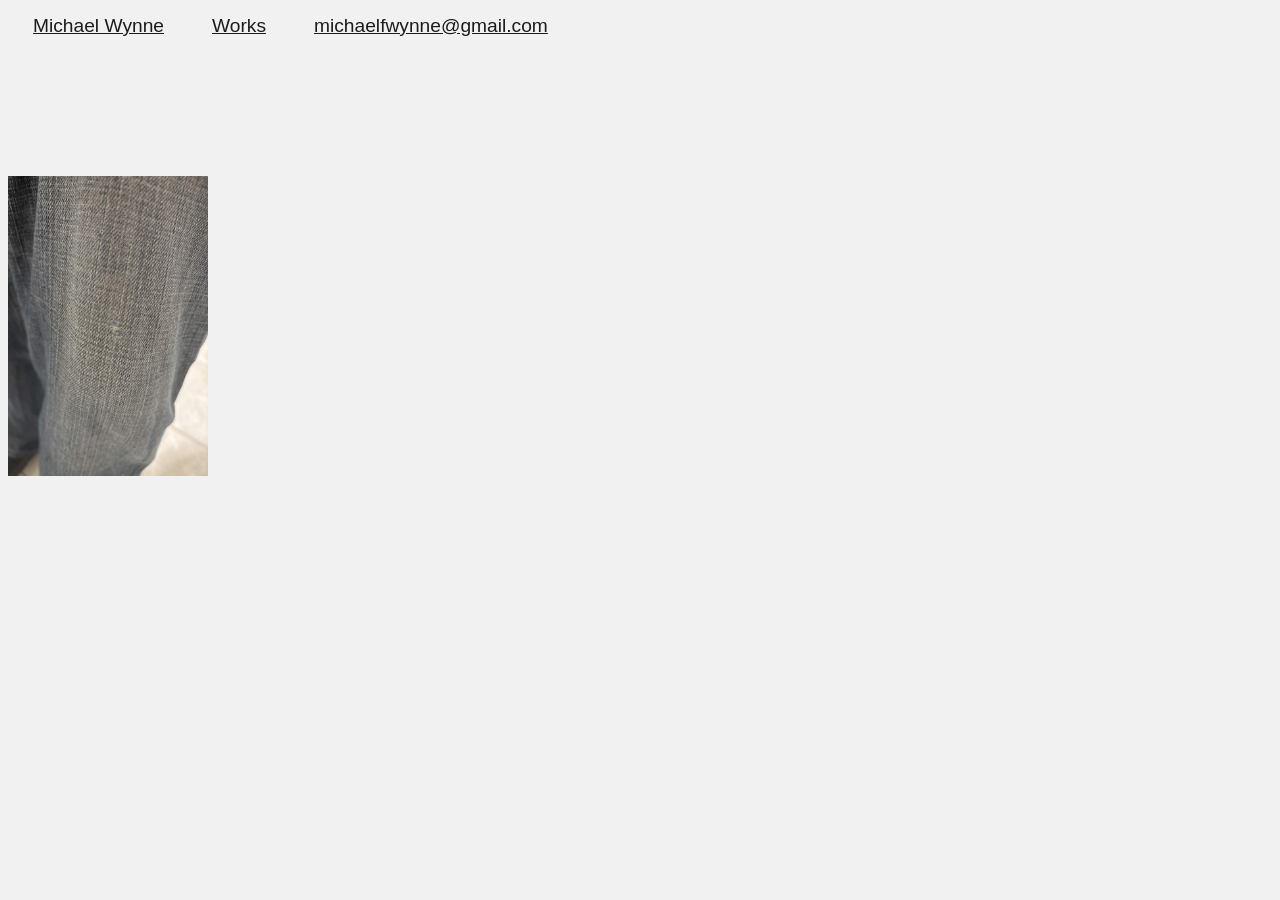
<file: index.html>
<!DOCTYPE html>
<html lang="en">
<head>
     <title>Michael F. Wynne II</title>
    <meta charset="UTF-8">
    <meta name="viewport" content="width=device-width, initial-scale=1.0">
    <link rel="stylesheet" href="style.css">
</head>

<body>   
<table>
  <tr>
        
    <td><a id="head" href="michaelwynne.html">Michael Wynne</a></td>
    <td><a id="head" href="works.html">Works</a></td>
    <td><a id="head" href="mailto:michaelfwynne@gmail.com">michaelfwynne@gmail.com</a></td>
    
  </tr>
  <tr>
    <td></td>
    <td></td>
</td>
    <td></td>
  </tr>
  <tr>
    <td></td>
    <td></td>
    <td></td>
  </tr>
<tr>
    <td></td>
    <td></td>
    <td></td>
  </tr>
  <tr>
    <td></td>
    <td></td>
    <td></td>
  </tr>
  <tr>
    <td></td>
    <td></td>
    <td> </td>
  </tr>
  <tr>
    <td></td>
    <td></td>
    <td></td>
  </tr>
  <tr>                          
    <td></td>
    <td></td>
    <td> </td>
  </tr>
  <tr>
    <td></td>
    <td></td>
    <td></td>
  </tr>
  <tr>
        <td></td>
        <td></td>
        <td></td>
  </tr>
  <tr>
        <td></td>
        <td></td>
        <td> </td>
  </tr>
  <tr>
        <td></td>
        <td></td>
        <td></td>
  </tr>
</table>
</div>

<div class="content"></div> 
 <img id="content" src="assets/IMG_3829.jpg" alt="Michael Wynne" width="200" height="300">
 <a></a>
</div>
     
</body>
</file>
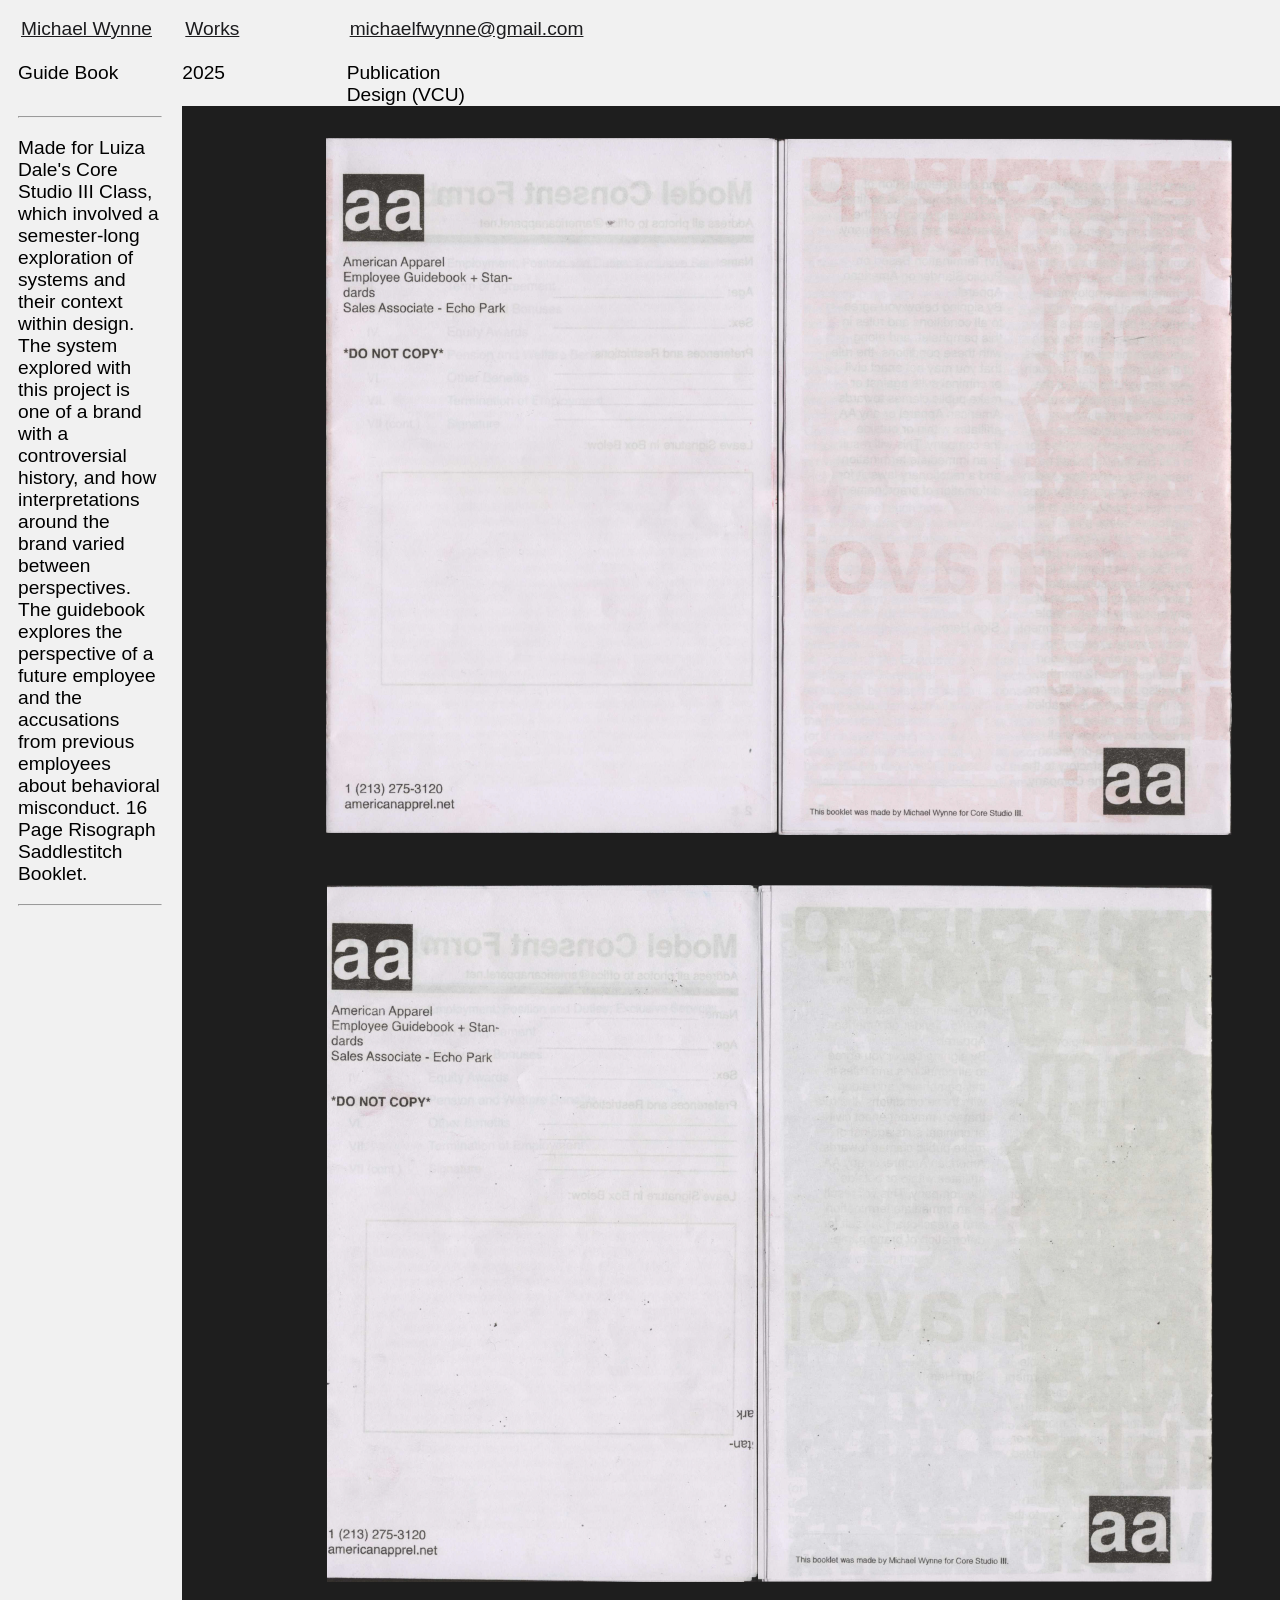
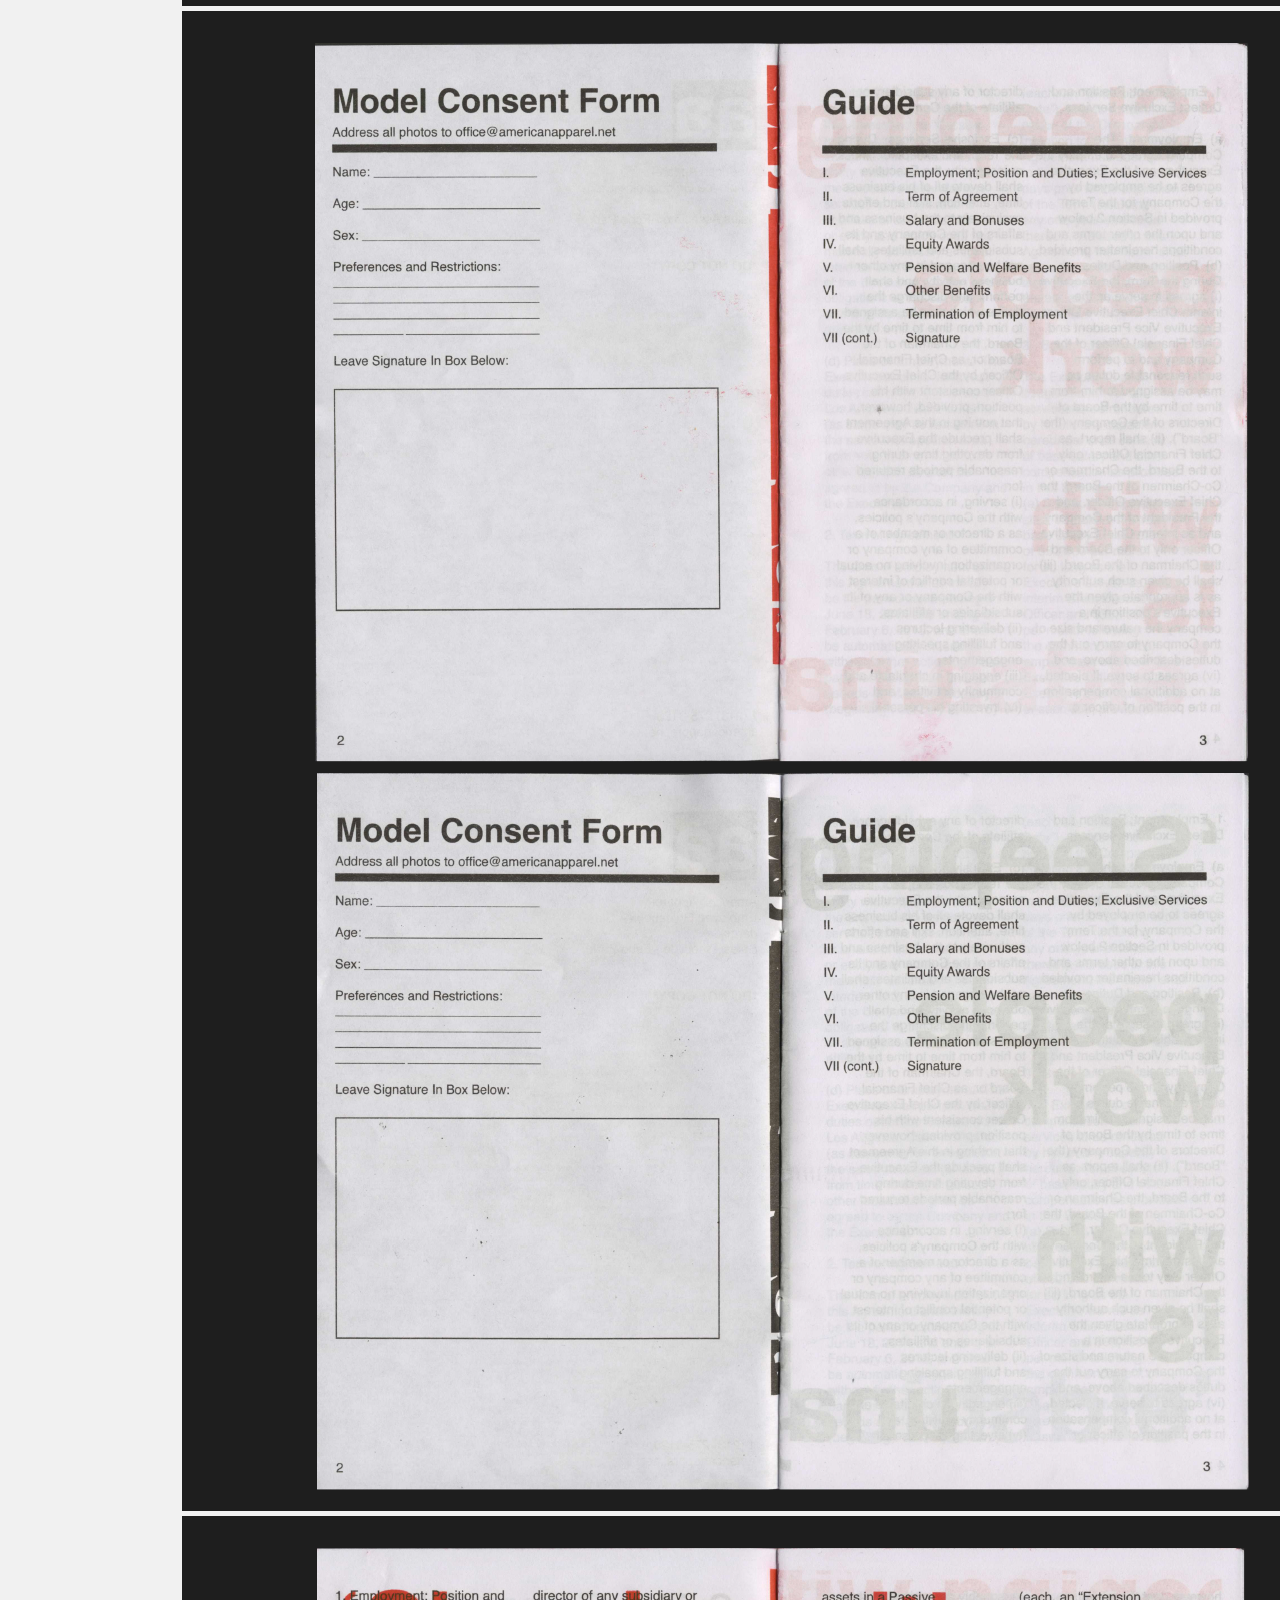
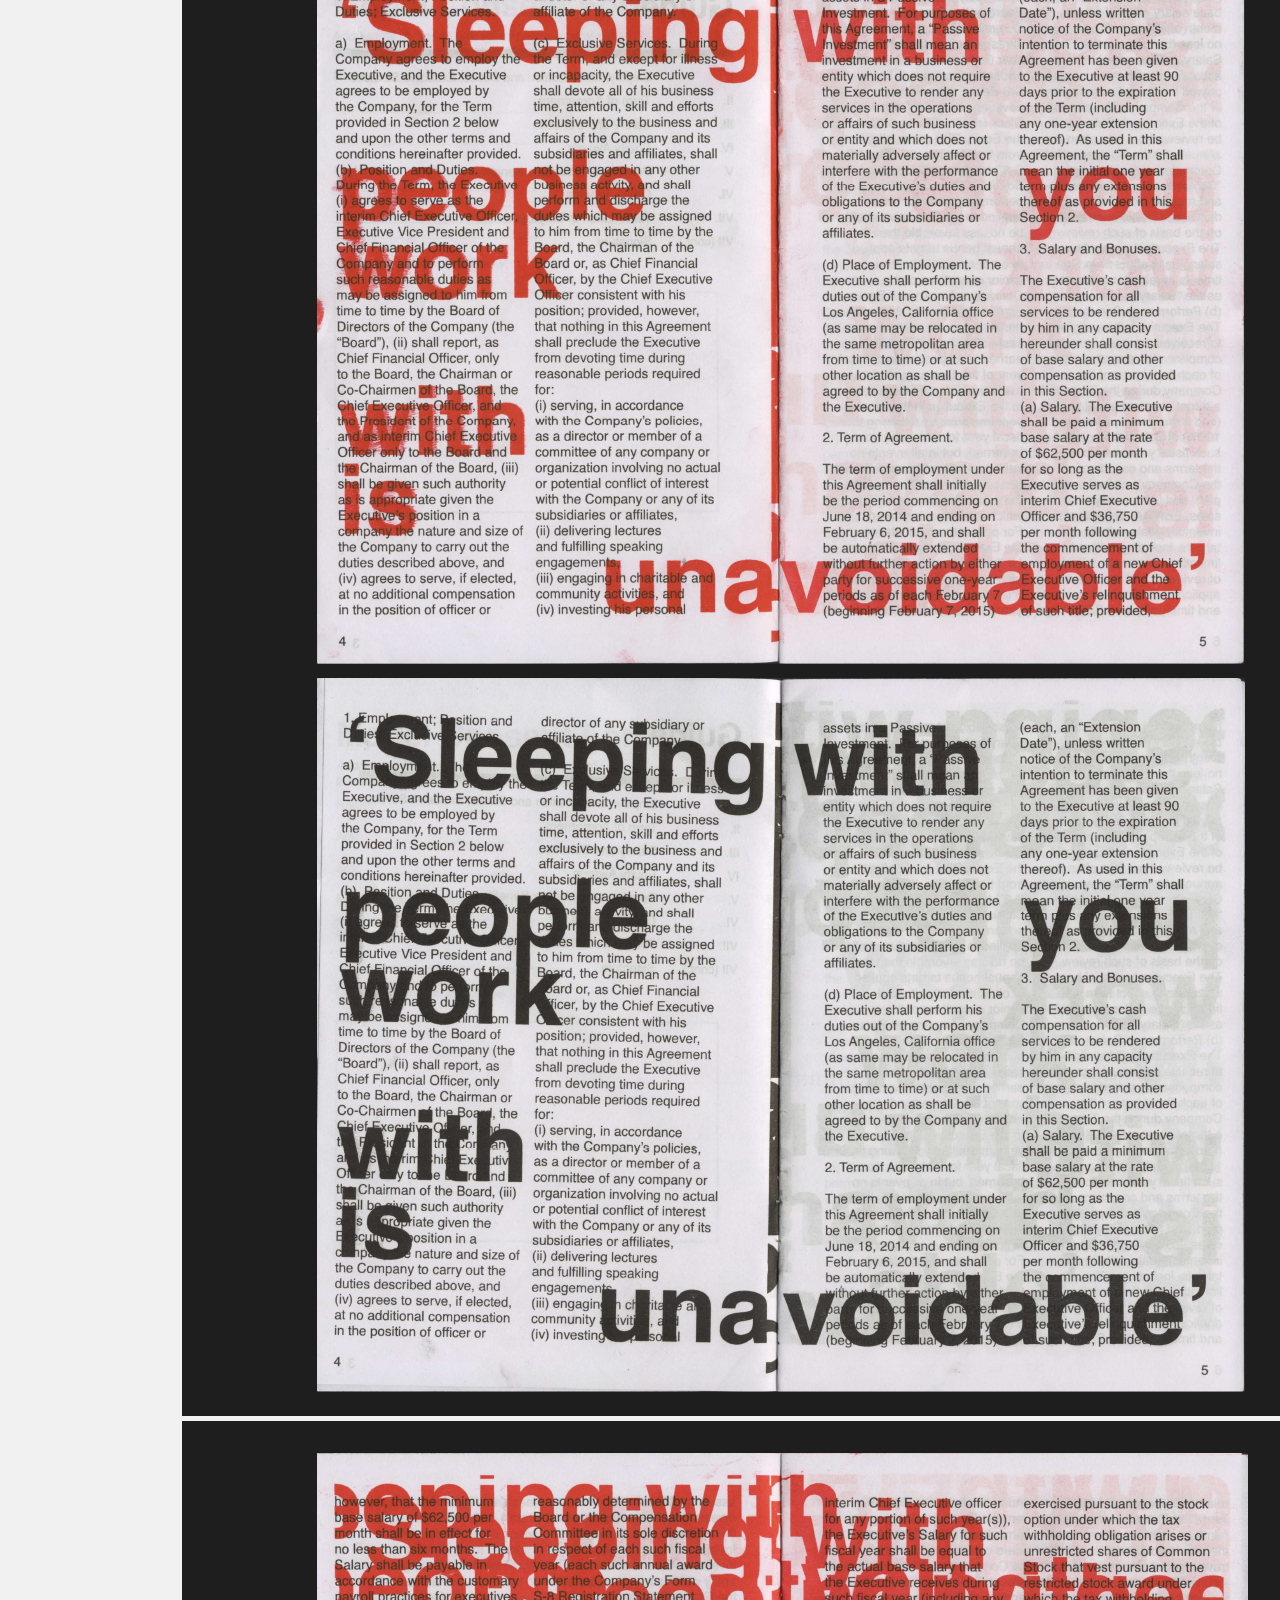
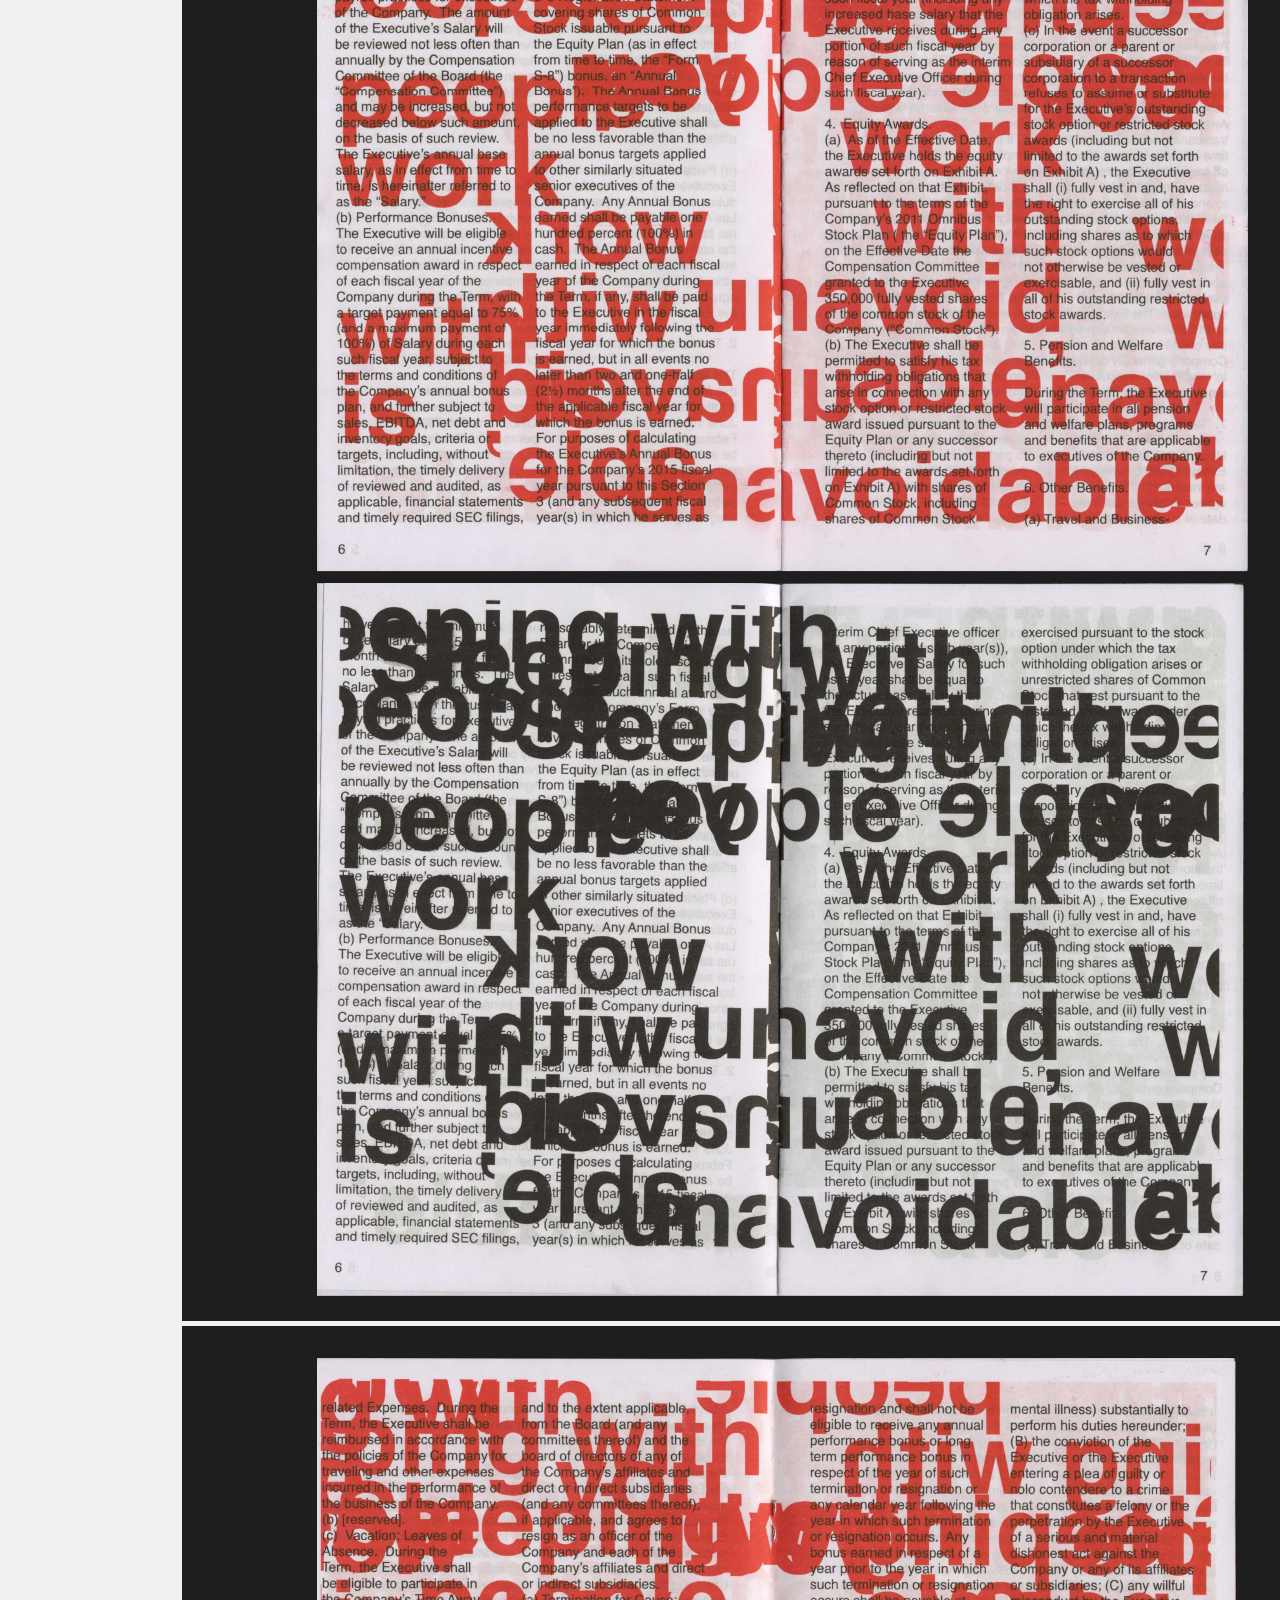
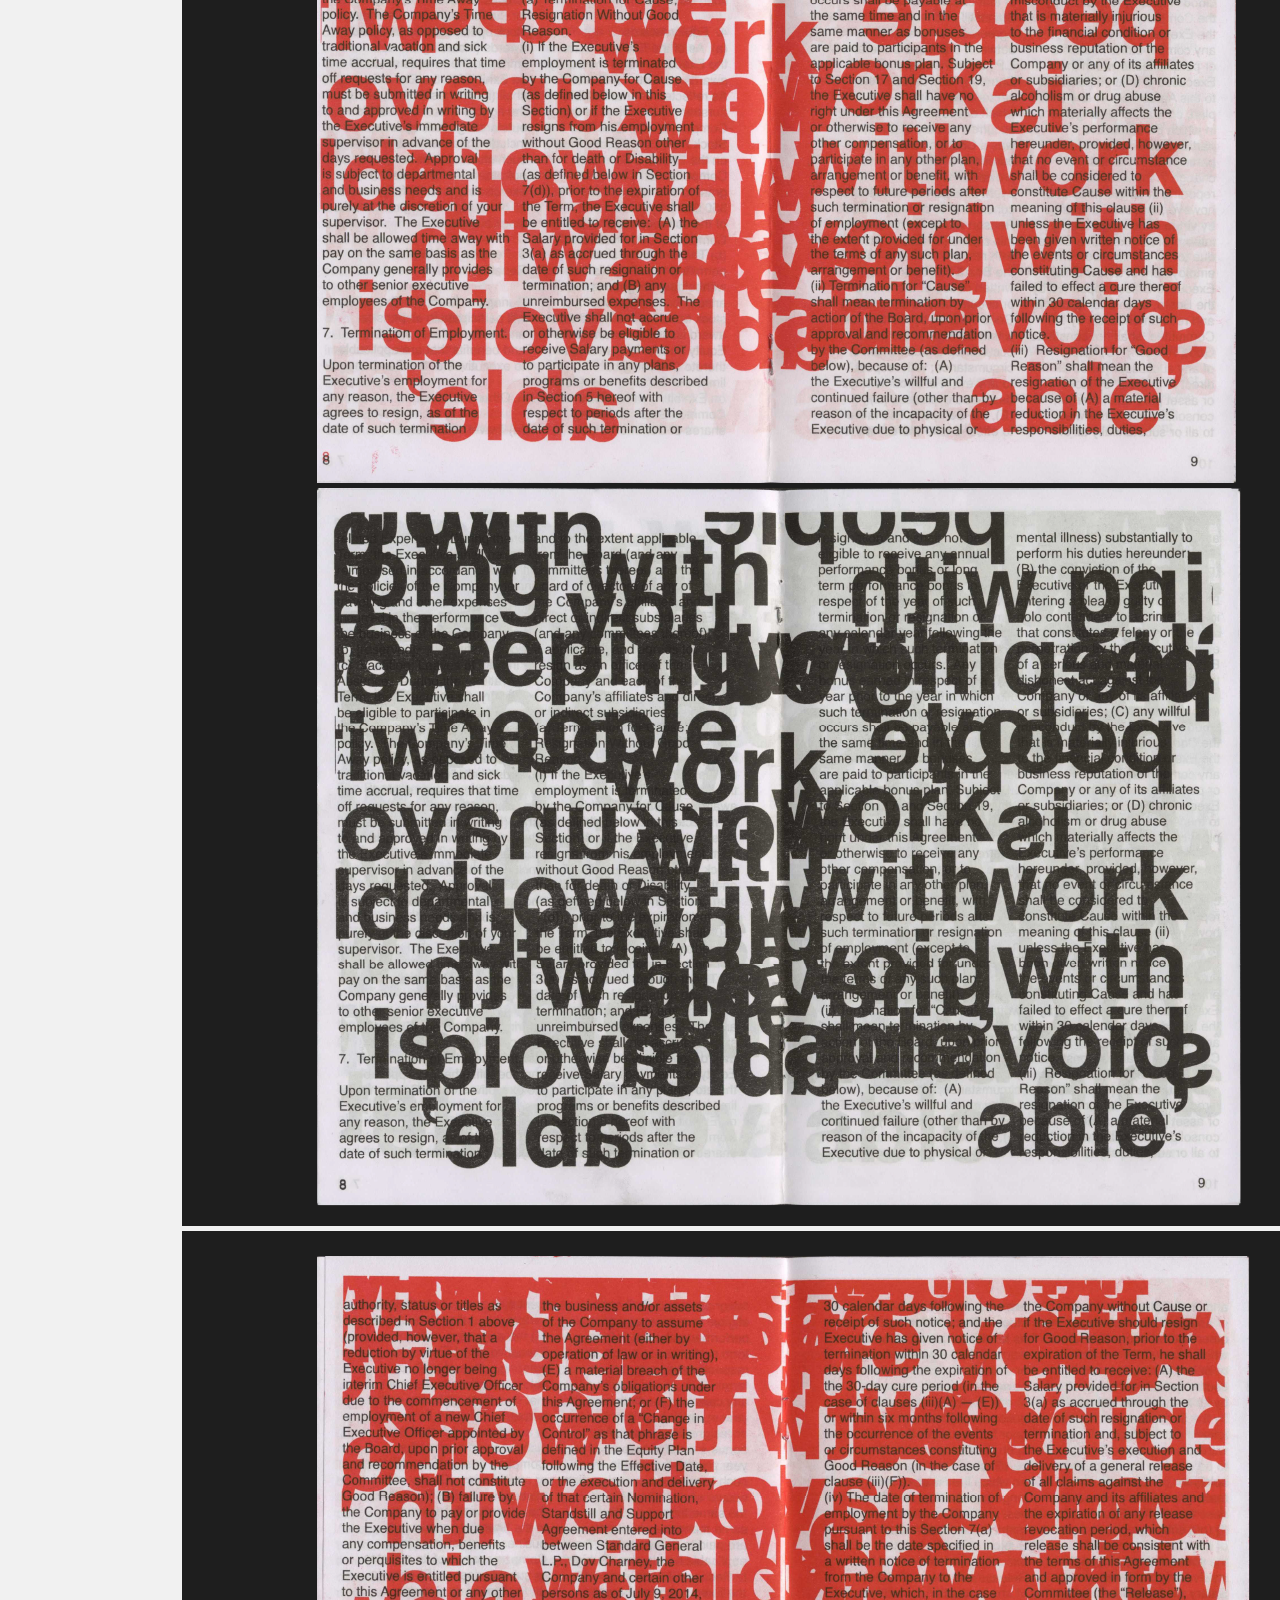
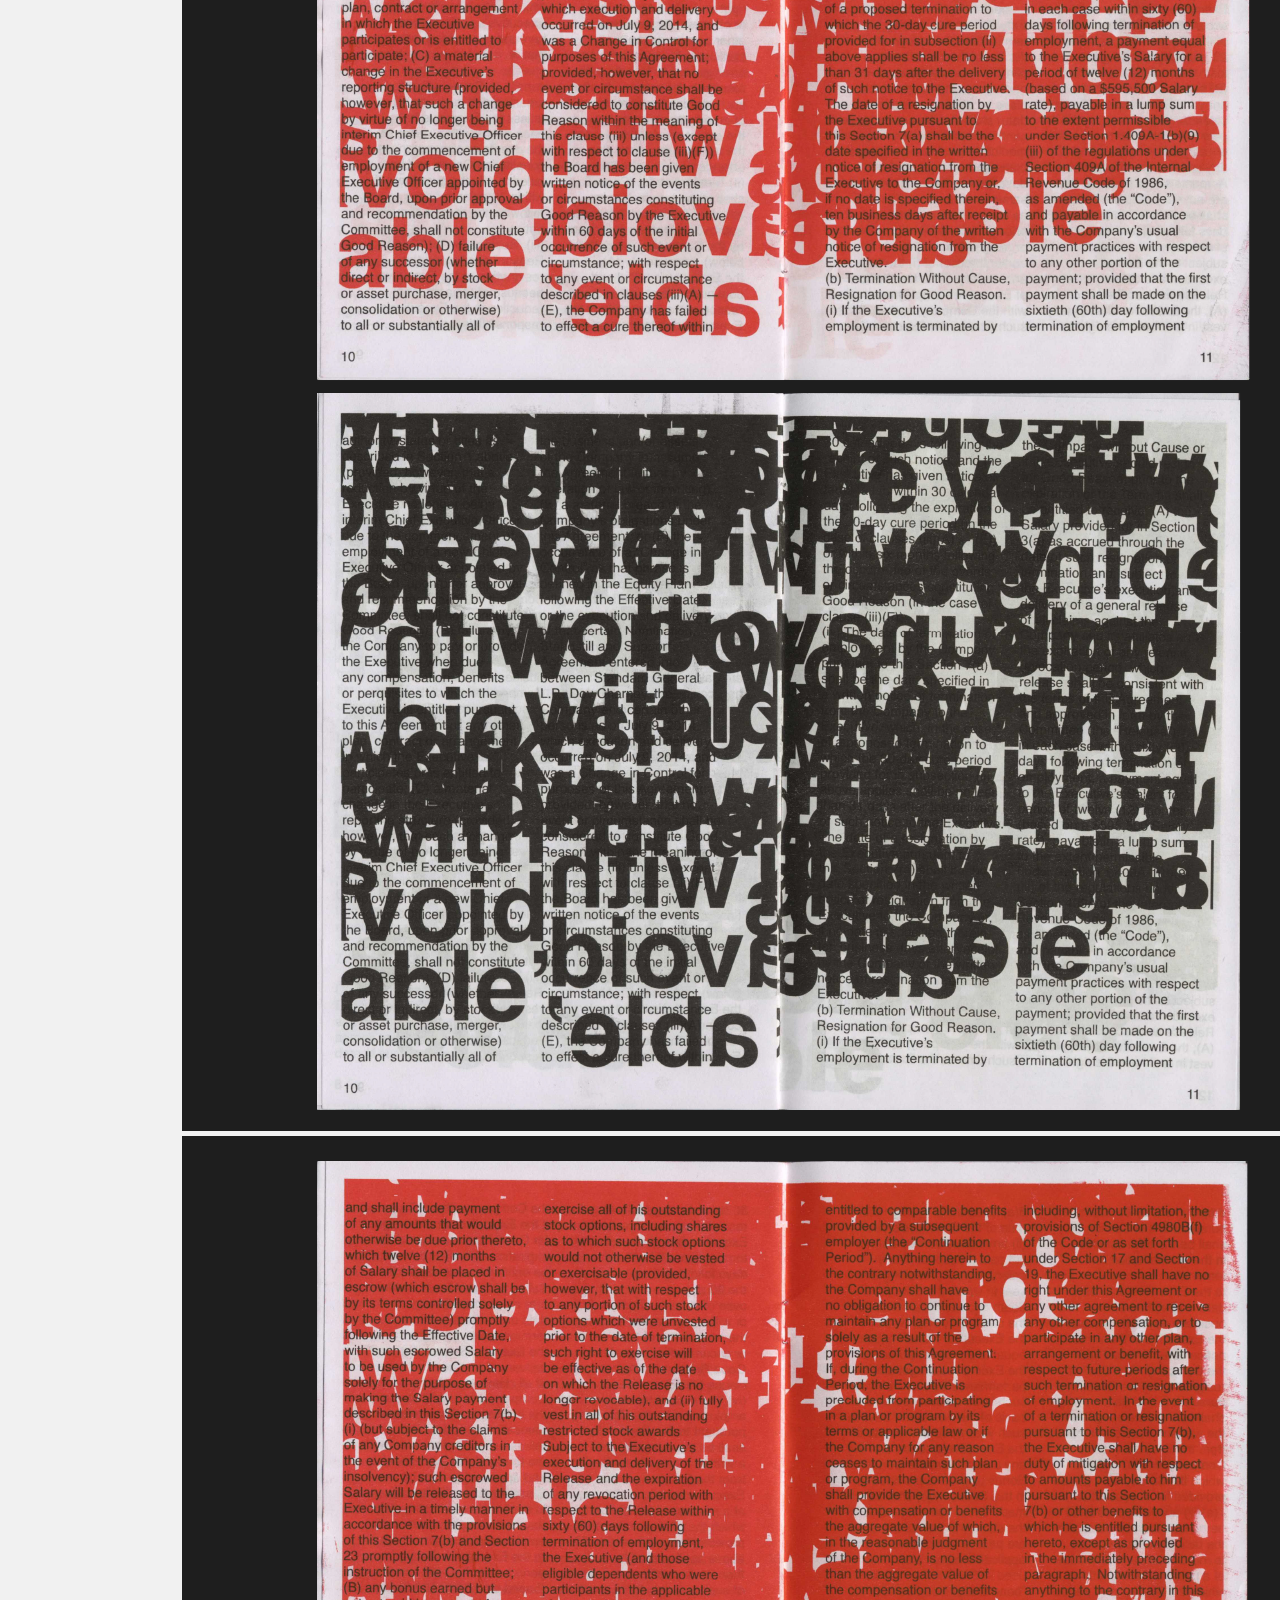
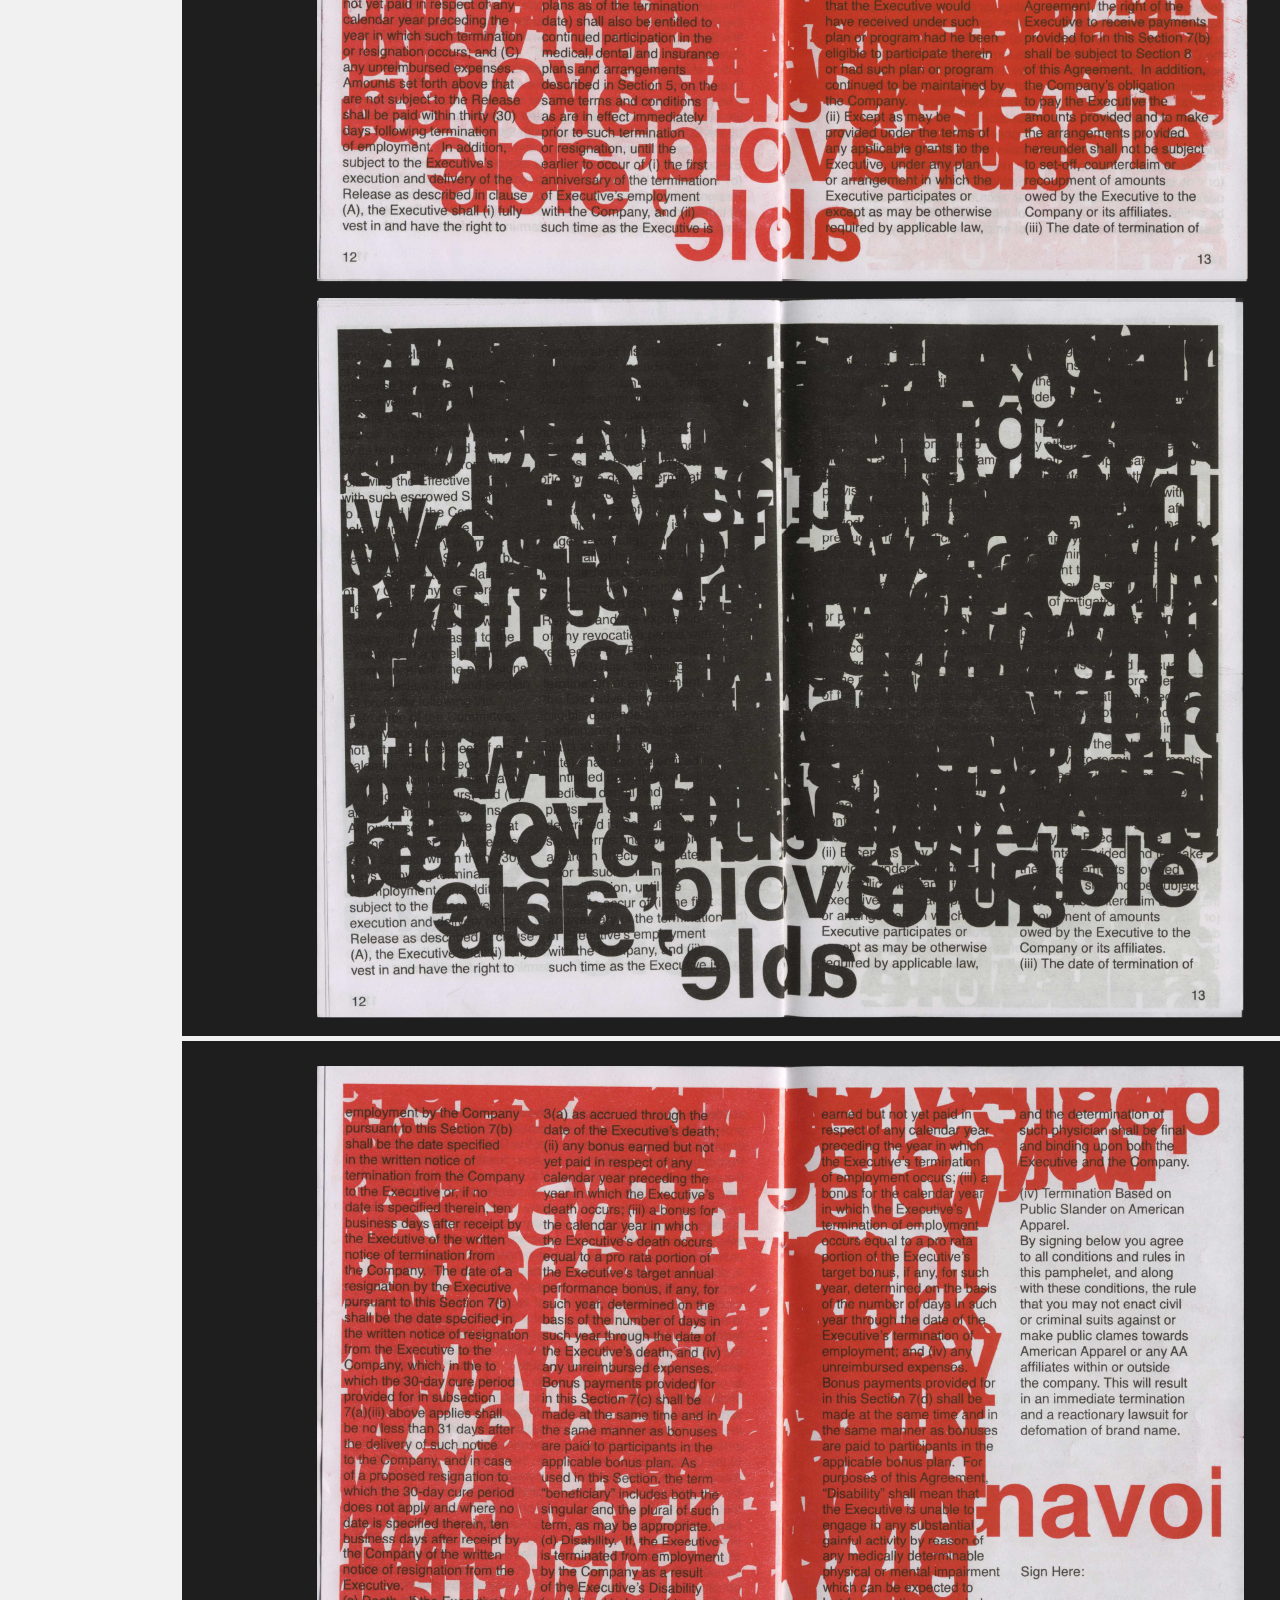
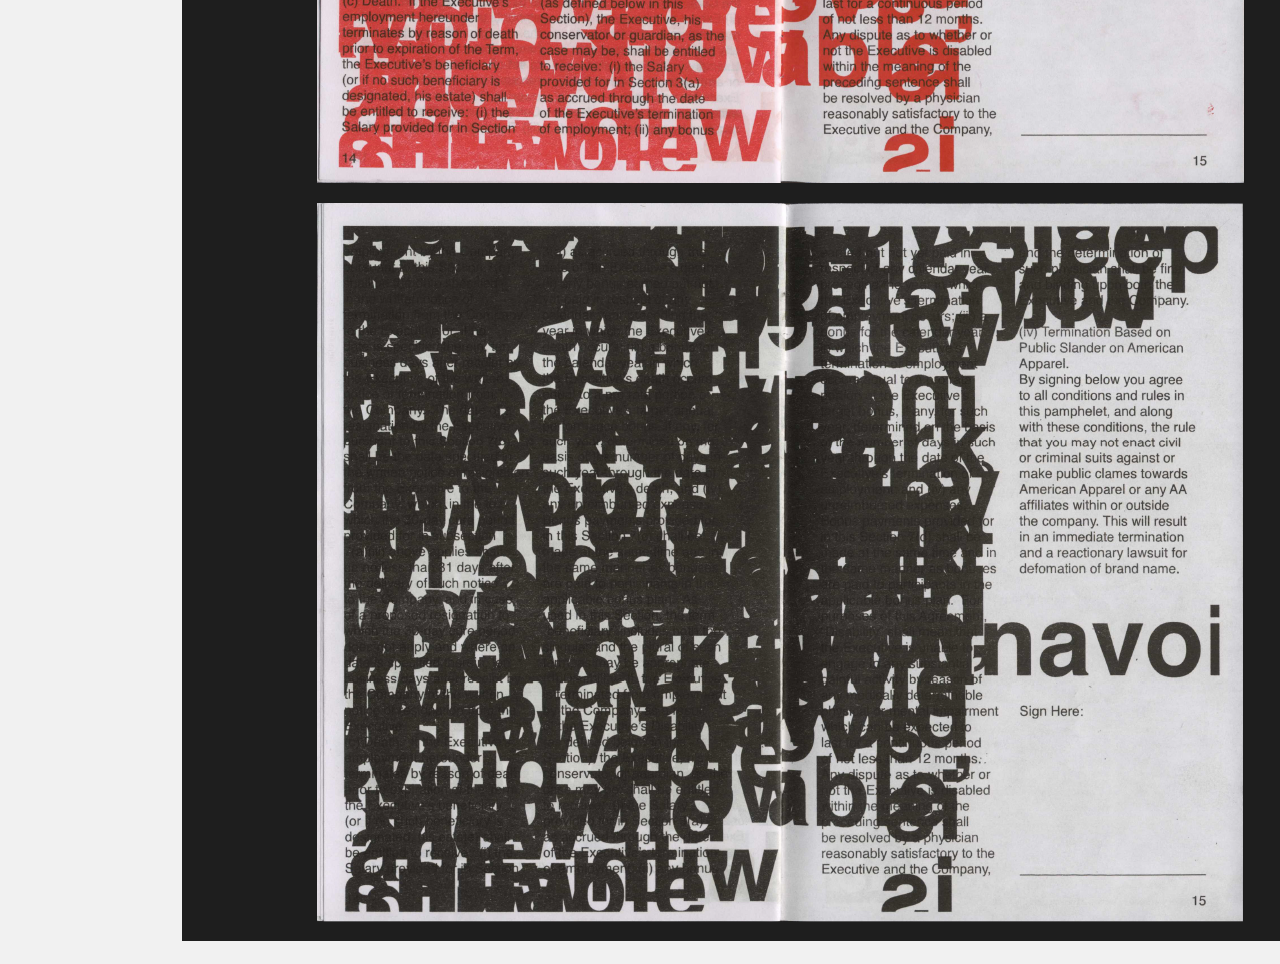
<file: guidebook.html>
<!DOCTYPE html>
<html lang="en">
<head>
     <title>Michael F. Wynne II</title>
    <meta charset="UTF-8">
    <meta name="viewport" content="width=device-width, initial-scale=1.0">
    <link rel="stylesheet" href="style.css">
</head>

<body>


    <div class="rows">
        <div class="columns">
             <a id="head" href="index.html">Michael Wynne</a>
            <br>
            <br>
            <a class="body">Guide Book</a>
            <br>
            <br>    
            <hr>
            <p>Made for Luiza Dale's Core Studio III Class, which involved a semester-long exploration of systems and their context within design. The system explored with this project is one of a brand with a controversial history, and how interpretations around the brand varied between perspectives. The guidebook explores the perspective of a future employee and the accusations from previous employees about behavioral misconduct. 16 Page Risograph Saddlestitch Booklet.</p>
            <hr>
            <br>
            <br>


        </div>
    </div>

    <div class="columns">
             <a id="head" href="works.html">Works</a>
        <br>
        <br>
        <a>2025</a>
        <br>
         <br>       
            <img src="assets/guidebook/1.png" alt="Guide Book" class="guidebook">
            <img src="assets/guidebook/2.png" alt="Guide Book" class="guidebook">
            <img src="assets/guidebook/3.png" alt="Guide Book" class="guidebook">
            <img src="assets/guidebook/4.png" alt="Guide Book" class="guidebook">
            <img src="assets/guidebook/5.png" alt="Guide Book" class="guidebook">
            <img src="assets/guidebook/6.png" alt="Guide Book" class="guidebook">
            <img src="assets/guidebook/7.png" alt="Guide Book" class="guidebook">
            <img src="assets/guidebook/8.png" alt="Guide Book" class="guidebook">

     </div>   

     <div class="columns">
        <a id="head" href="mailto:michaelfwynne@gmail.com">michaelfwynne@gmail.com</a>
        <br>
        <br>
        <a class="body">Publication Design (VCU)</a>
        <br>
     </div>      





</body>
</file>
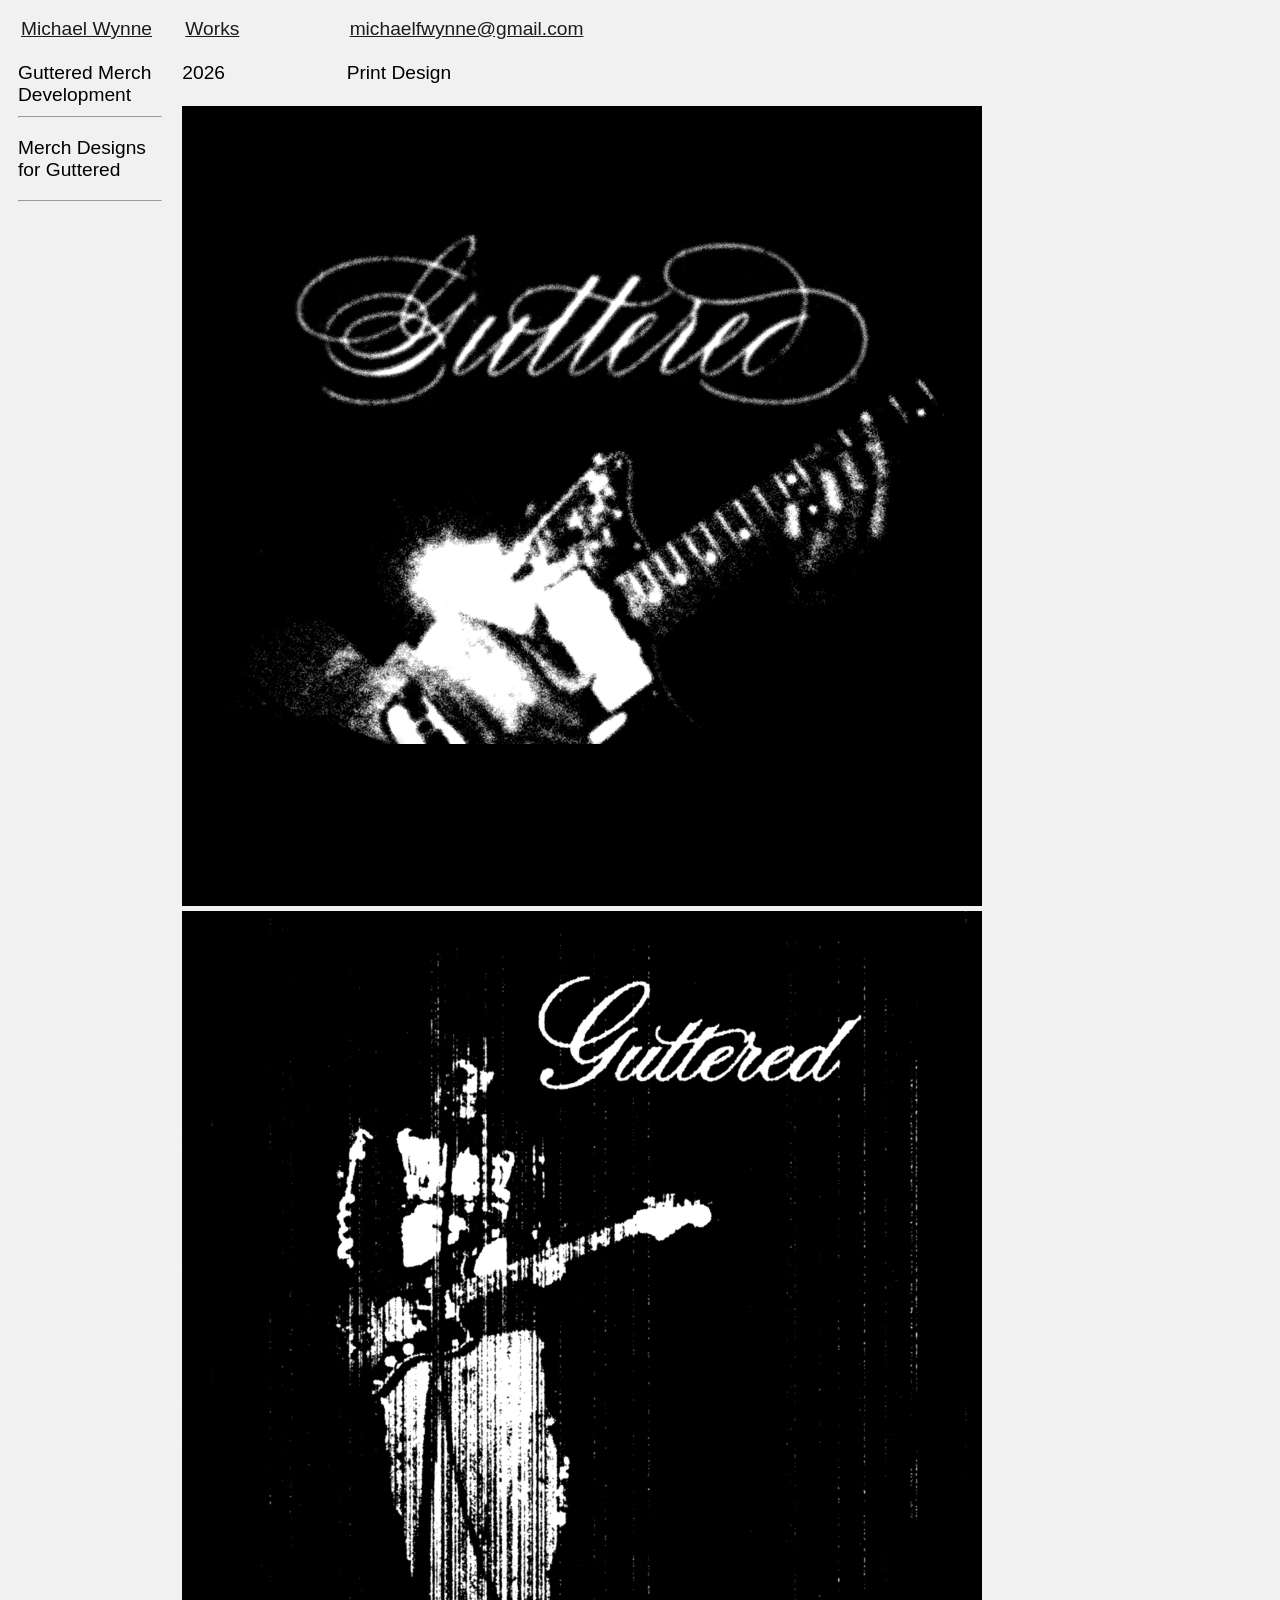
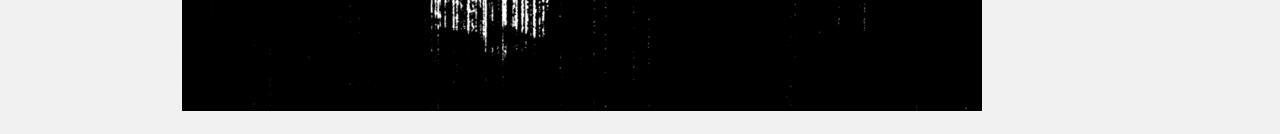
<file: guttered.html>
<!DOCTYPE html>
<html lang="en">
<head>
     <title>Michael F. Wynne II</title>
    <meta charset="UTF-8">
    <meta name="viewport" content="width=device-width, initial-scale=1.0">
    <link rel="stylesheet" href="style.css">
</head>

<body>


    <div class="rows">
        <div class="columns">
             <a id="head" href="index.html">Michael Wynne</a>
            <br>
            <br>
            <a class="body">Guttered Merch Development</a>
            <br>
            <hr>
            <p>Merch Designs for Guttered</p>
            <hr>
            <br>
        </div>
    </div>

    <div class="columns">
             <a id="head" href="works.html">Works</a>
        <br>
        <br>
        <a>2026</a>
        <br>
        <br>
            <img src = assets/guttered/GUTTERFINAL.png alt="Guttered" class="guttered" width="800">
            <img src = assets/guttered/quickmockup.png alt="Guttered" class="guttered" width="800">

     </div>   

     <div class="columns">
        <a id="head" href="mailto:michaelfwynne@gmail.com">michaelfwynne@gmail.com</a>
        <br>
        <br>
        <a class="body">Print Design</a>
        <br>
     </div>      





</body>
</file>
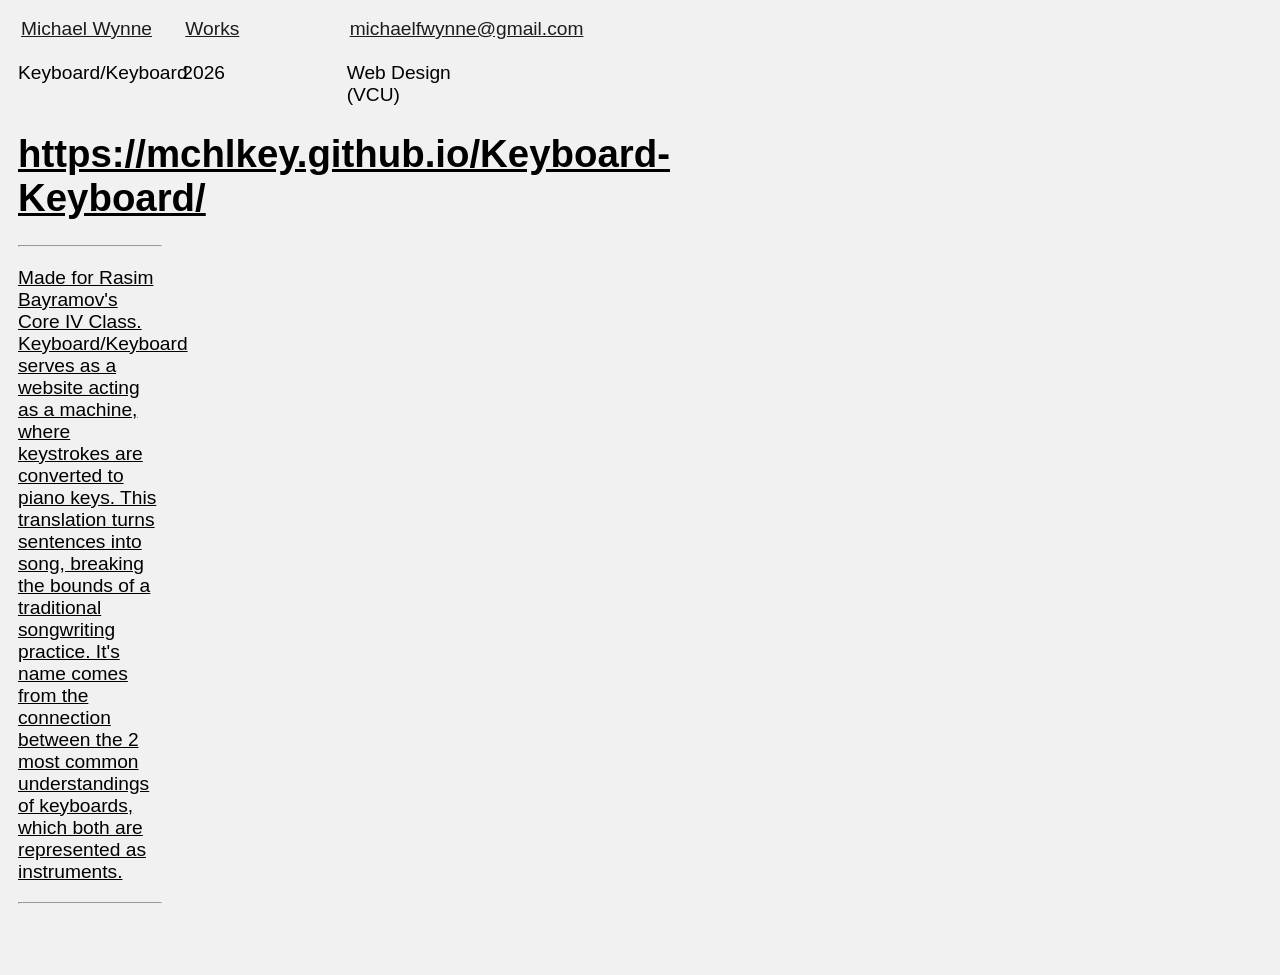
<file: keyboard1.html>
<!DOCTYPE html>
<html lang="en">
<head>
     <title>Michael F. Wynne II</title>
    <meta charset="UTF-8">
    <meta name="viewport" content="width=device-width, initial-scale=1.0">
    <link rel="stylesheet" href="style.css">
</head>

<body>


    <div class="rows">
        <div class="columns">
             <a id="head" href="index.html">Michael Wynne</a>
            <br>
            <br>
            <a class="body">Keyboard/Keyboard</a>
            <br>
            <br>
                        <h1><a href="https://mchlkey.github.io/Keyboard-Keyboard/" target="_blank">https://mchlkey.github.io/Keyboard-Keyboard/</h1>
            <hr>
            <p>Made for Rasim Bayramov's Core IV Class. Keyboard/Keyboard serves as a website acting as a machine, where keystrokes are converted to piano keys. This translation turns sentences into song, breaking the bounds of a traditional songwriting practice. It's name comes from the connection between the 2 most common understandings of keyboards, which both are represented as instruments.</p>
            <hr>
            <br>
            <br>

            </iframe> 

                

        </div>
    </div>

    <div class="columns">
             <a id="head" href="works.html">Works</a>
        <br>
        <br>
        <a>2026</a>

     </div>   

     <div class="columns">
        <a id="head" href="mailto:michaelfwynne@gmail.com">michaelfwynne@gmail.com</a>
        <br>
        <br>
        <a class="body">Web Design (VCU)</a>
        <br>
     </div>      





</body>
</file>
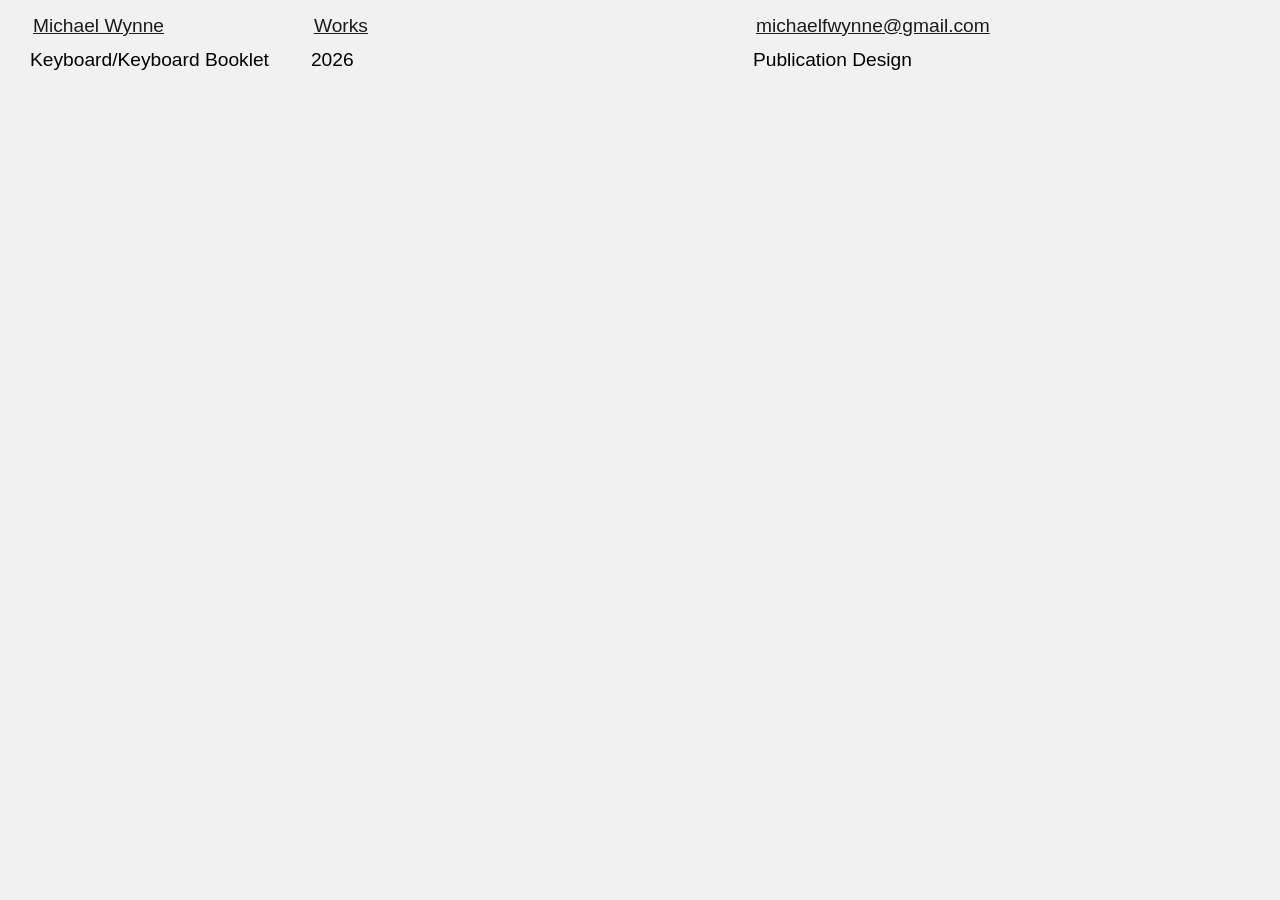
<file: keyboardbooklet.html>
<!DOCTYPE html>
<html lang="en">
<head>
     <title>Michael F. Wynne II</title>
    <meta charset="UTF-8">
    <meta name="viewport" content="width=device-width, initial-scale=1.0">
    <link rel="stylesheet" href="style.css">
</head>

<body>   
<table>
  <tr>
        
    <td><a id="head" href="michaelwynne.html">Michael Wynne</a></td>
    <td><a id="head" href="index.html">Works</a></td>
    <td><a id="head" href="mailto:michaelfwynne@gmail.com">michaelfwynne@gmail.com</a></td>
    
  </tr>
  <tr>
    <td>Keyboard/Keyboard Booklet</td>
    <td>2026</td>
    <td>Publication Design</td>
  </tr>
  <tr>
    <td></td>
    <td><iframe src="assets/keyboardbooklet/scan_2026-03-17_17-52-31.pdf" frameborder="0" width="400"></iframe></td>
    <td></td>
  </tr>
<tr>
    <td></td>
    <td></td>
    <td> </td>
  </tr>
  <tr>
    <td></td>
    <td></td>
    <td> </td>
  </tr>
  <tr>
    <td></td>
    <td></td>
    <td></td>
  </tr>
  <tr>
    <td></td>
    <td></td>
    <td></td>
  </tr>
  <tr>                          
    <td></td>
    <td></td>
    <td></td>
  </tr>
  <tr>
    <td></td>
    <td></td>
    <td></td>
  </tr>
  <tr>
        <td></td>
        <td></td>
        <td></td>
  </tr>
  <tr>
        <td></td>
        <td></td>
        <td> </td>
  </tr>
  <tr>
        <td></td>
        <td></td>
        <td></td>
  </tr>
</table>
</div>
     
</body>
</file>
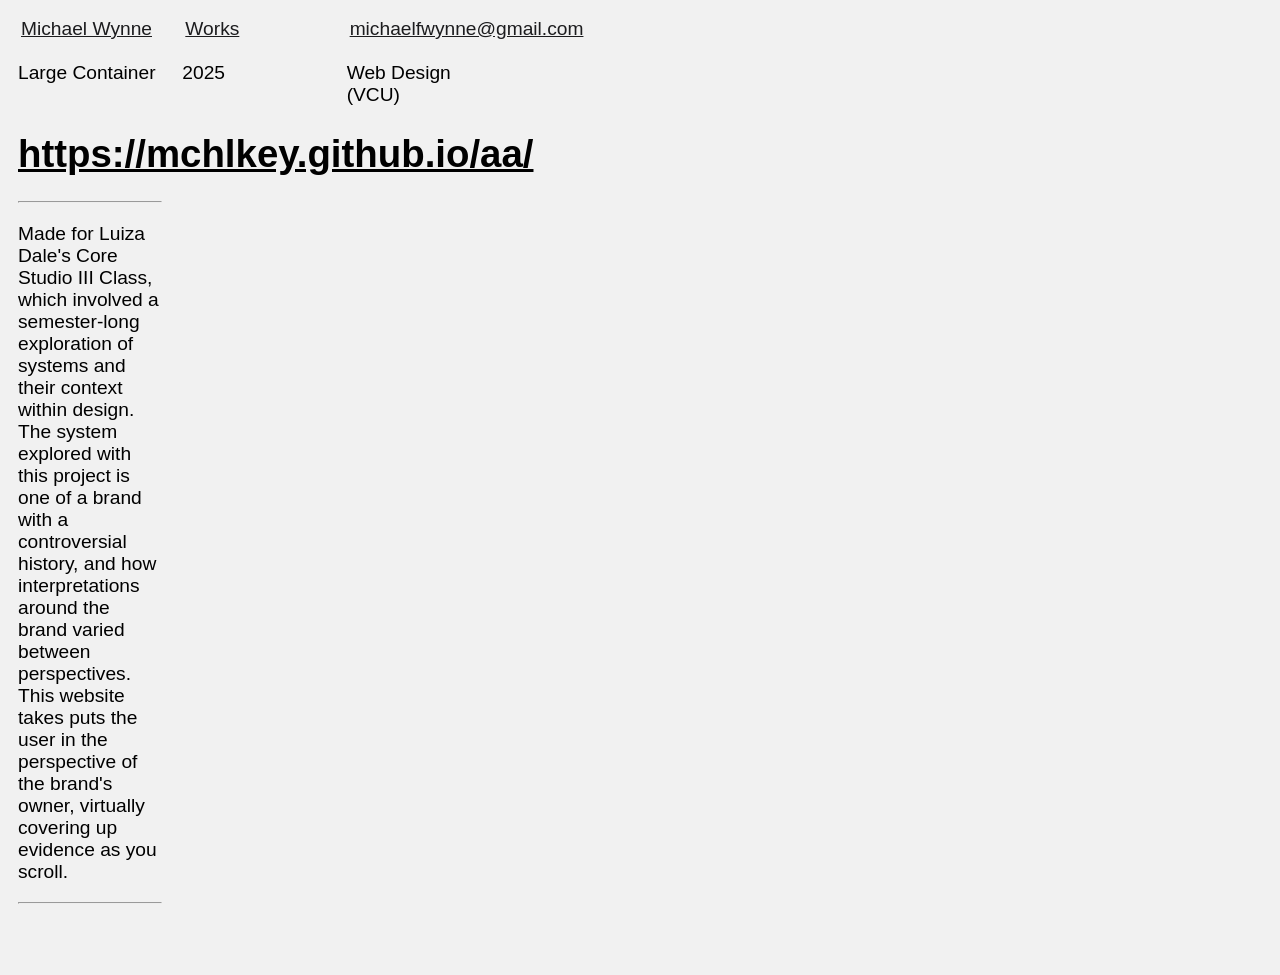
<file: largecontainer.html>
<!DOCTYPE html>
<html lang="en">
<head>
     <title>Michael F. Wynne II</title>
    <meta charset="UTF-8">
    <meta name="viewport" content="width=device-width, initial-scale=1.0">
    <link rel="stylesheet" href="style.css">
</head>

<body>


    <div class="rows">
        <div class="columns">
             <a id="head" href="index.html">Michael Wynne</a>
            <br>
            <br>
            <a class="body">Large Container</a>
            <br>
            <br>
                        <p><h1><a href="https://mchlkey.github.io/aa/" target="_blank">https://mchlkey.github.io/aa/</a></h1></p>
            <hr>
            <p>Made for Luiza Dale's Core Studio III Class, which involved a semester-long exploration of systems and their context within design. The system explored with this project is one of a brand with a controversial history, and how interpretations around the brand varied between perspectives. This website takes puts the user in the perspective of the brand's owner, virtually covering up evidence as you scroll.</p>
            <hr>
            <br>
            <br>

            </iframe> 

                

        </div>
    </div>

    <div class="columns">
             <a id="head" href="works.html">Works</a>
        <br>
        <br>
        <a>2025</a>

     </div>   

     <div class="columns">
        <a id="head" href="mailto:michaelfwynne@gmail.com">michaelfwynne@gmail.com</a>
        <br>
        <br>
        <a class="body">Web Design (VCU)</a>
        <br>
     </div>      





</body>
</file>
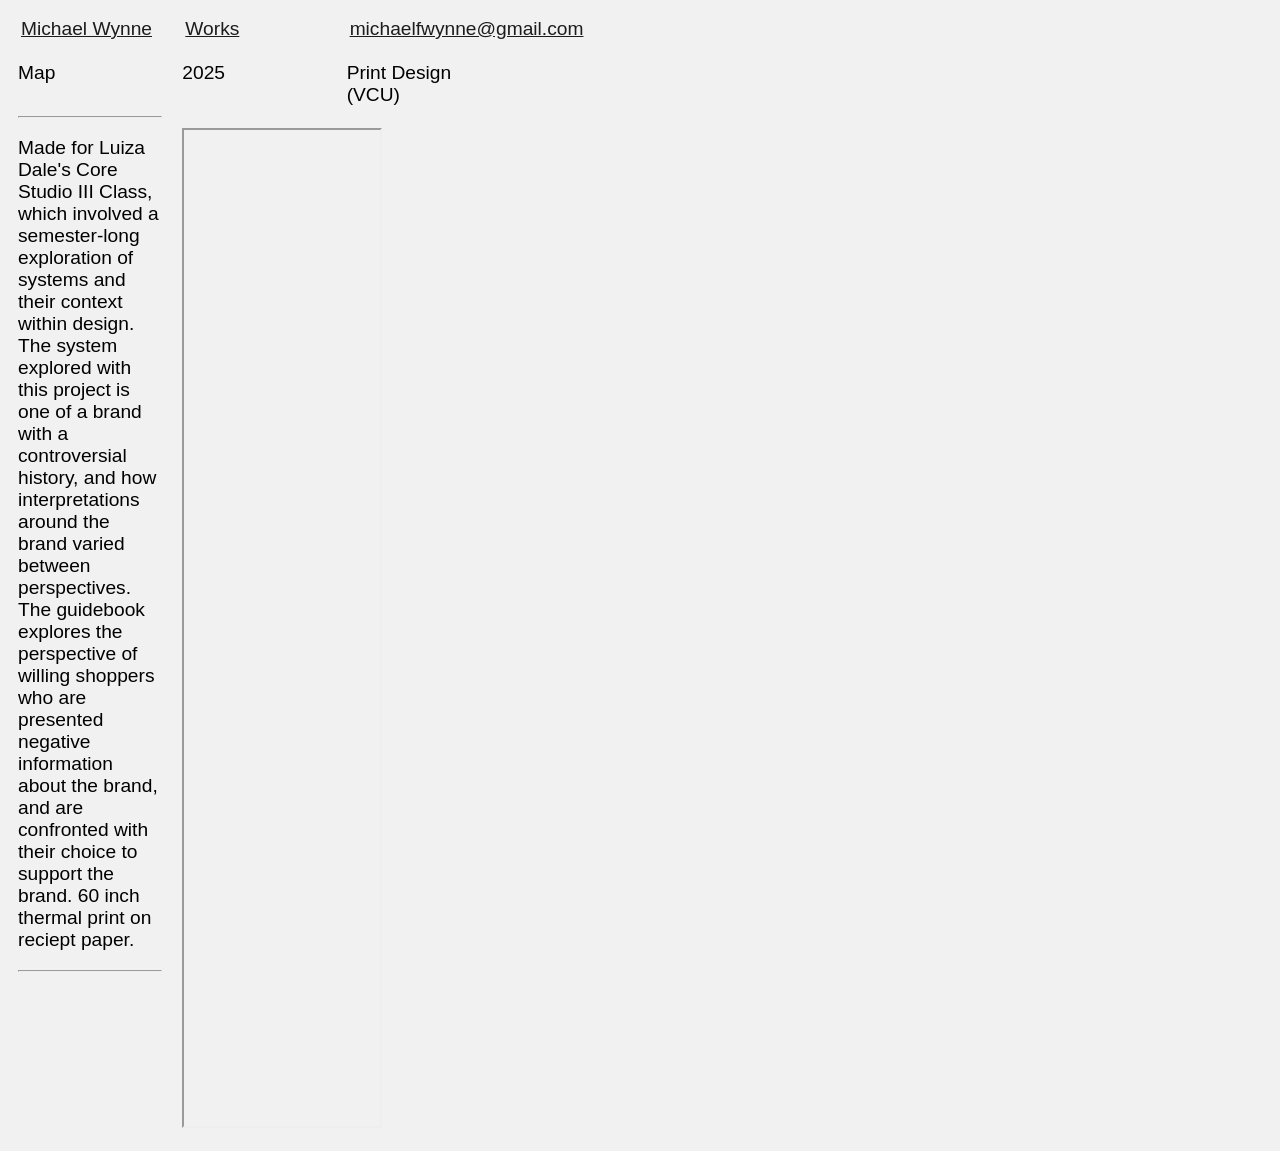
<file: map.html>
<!DOCTYPE html>
<html lang="en">
<head>
     <title>Michael F. Wynne II</title>
    <meta charset="UTF-8">
    <meta name="viewport" content="width=device-width, initial-scale=1.0">
    <link rel="stylesheet" href="style.css">
</head>

<body>


    <div class="rows">
        <div class="columns">
             <a id="head" href="index.html">Michael Wynne</a>
            <br>
            <br>
            <a class="body">Map</a>
            <br>
            <br>
            <hr>
            <p>Made for Luiza Dale's Core Studio III Class, which involved a semester-long exploration of systems and their context within design. The system explored with this project is one of a brand with a controversial history, and how interpretations around the brand varied between perspectives. The guidebook explores the perspective of willing shoppers who are presented negative information about the brand, and are confronted with their choice to support the brand. 60 inch thermal print on reciept paper.</p>
            <hr>
            <br>
            <br>
        </div>
    </div>

    <div class="columns">
        <a id="head" href="works.html">Works</a>
        <br>
        <br>
        <a>2025</a>
        <br>
        <br>
        <br>
 <iframe src="assets/map/Wynne,Michael_Project 2.pdf" alt="Map" class="map" width="200" height="1000px"></iframe>

        <br>
     </div>   

     <div class="columns">
        <a id="head" href="mailto:michaelfwynne@gmail.com">michaelfwynne@gmail.com</a>
        <br>
        <br>
        <a class="body">Print Design (VCU)</a>
        <br>
        <br>
        <br>

        <br>
        <br>

     </div>      

</body>
</file>
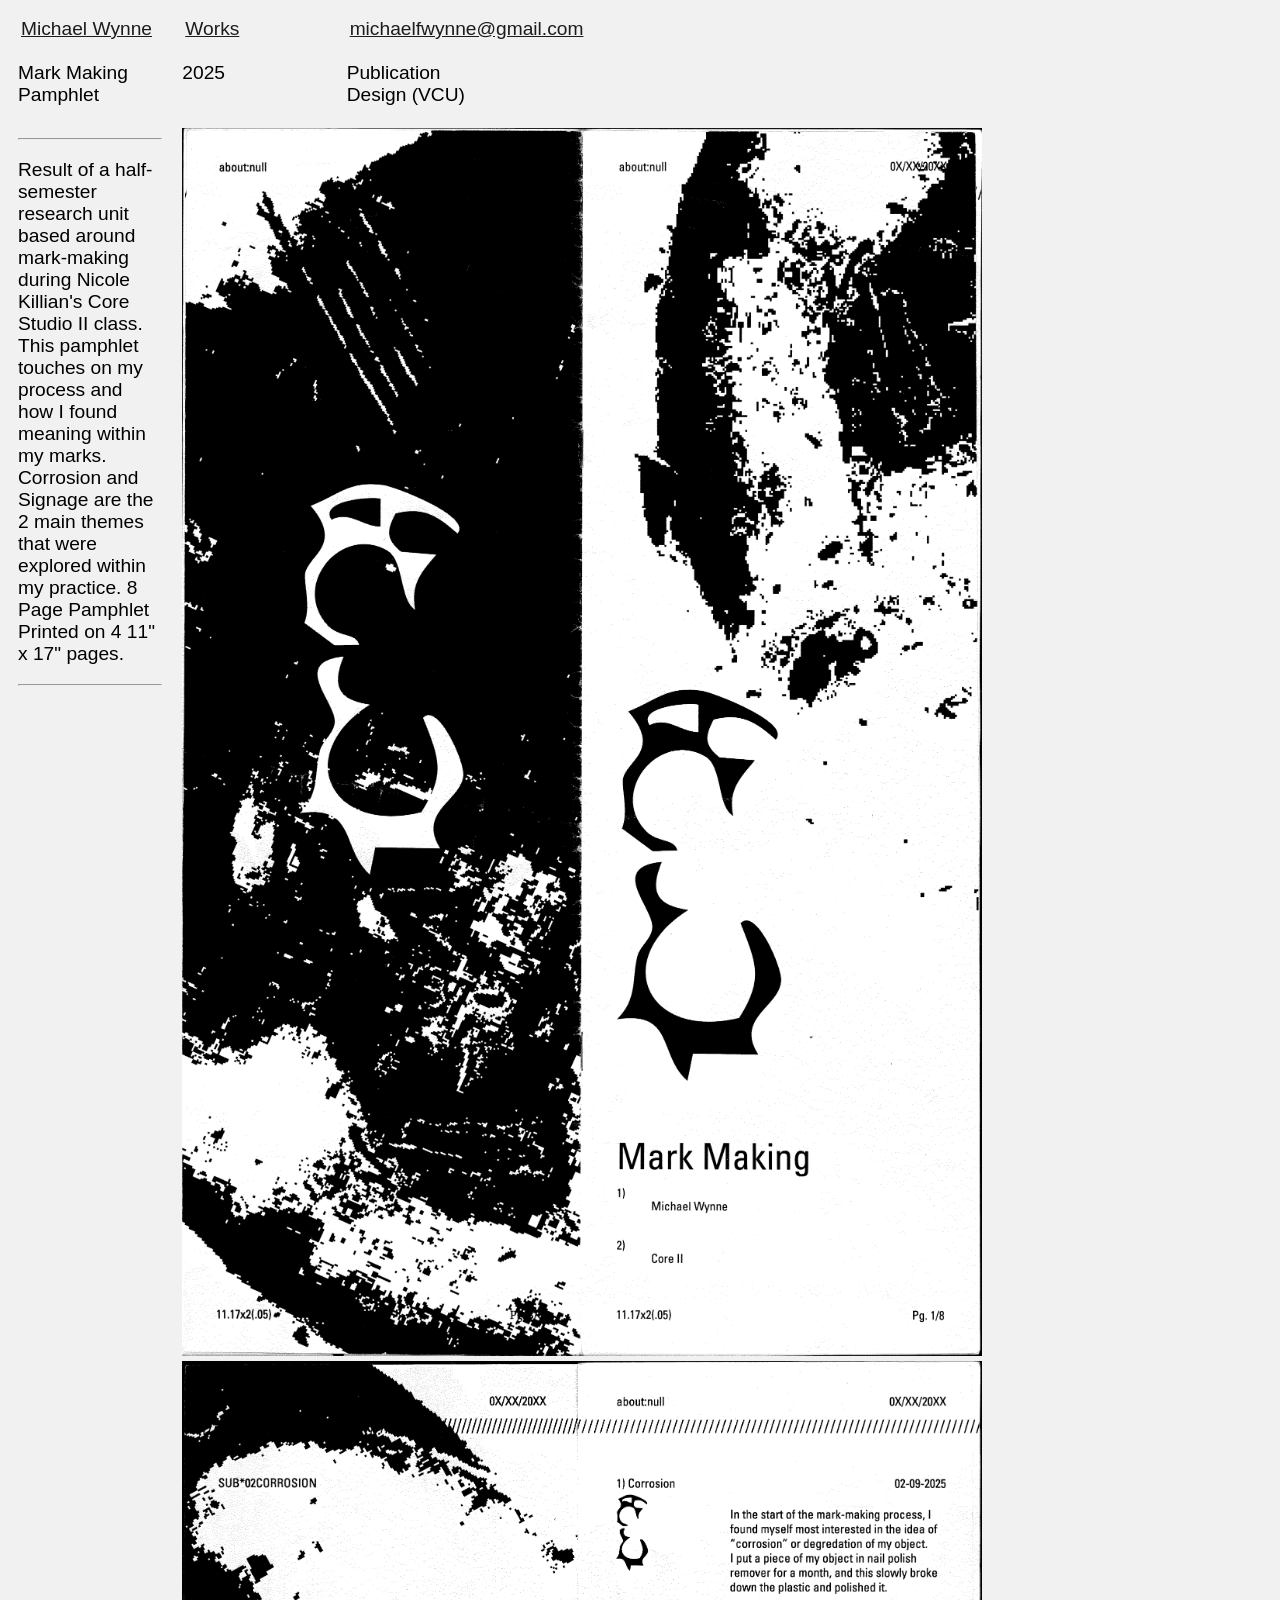
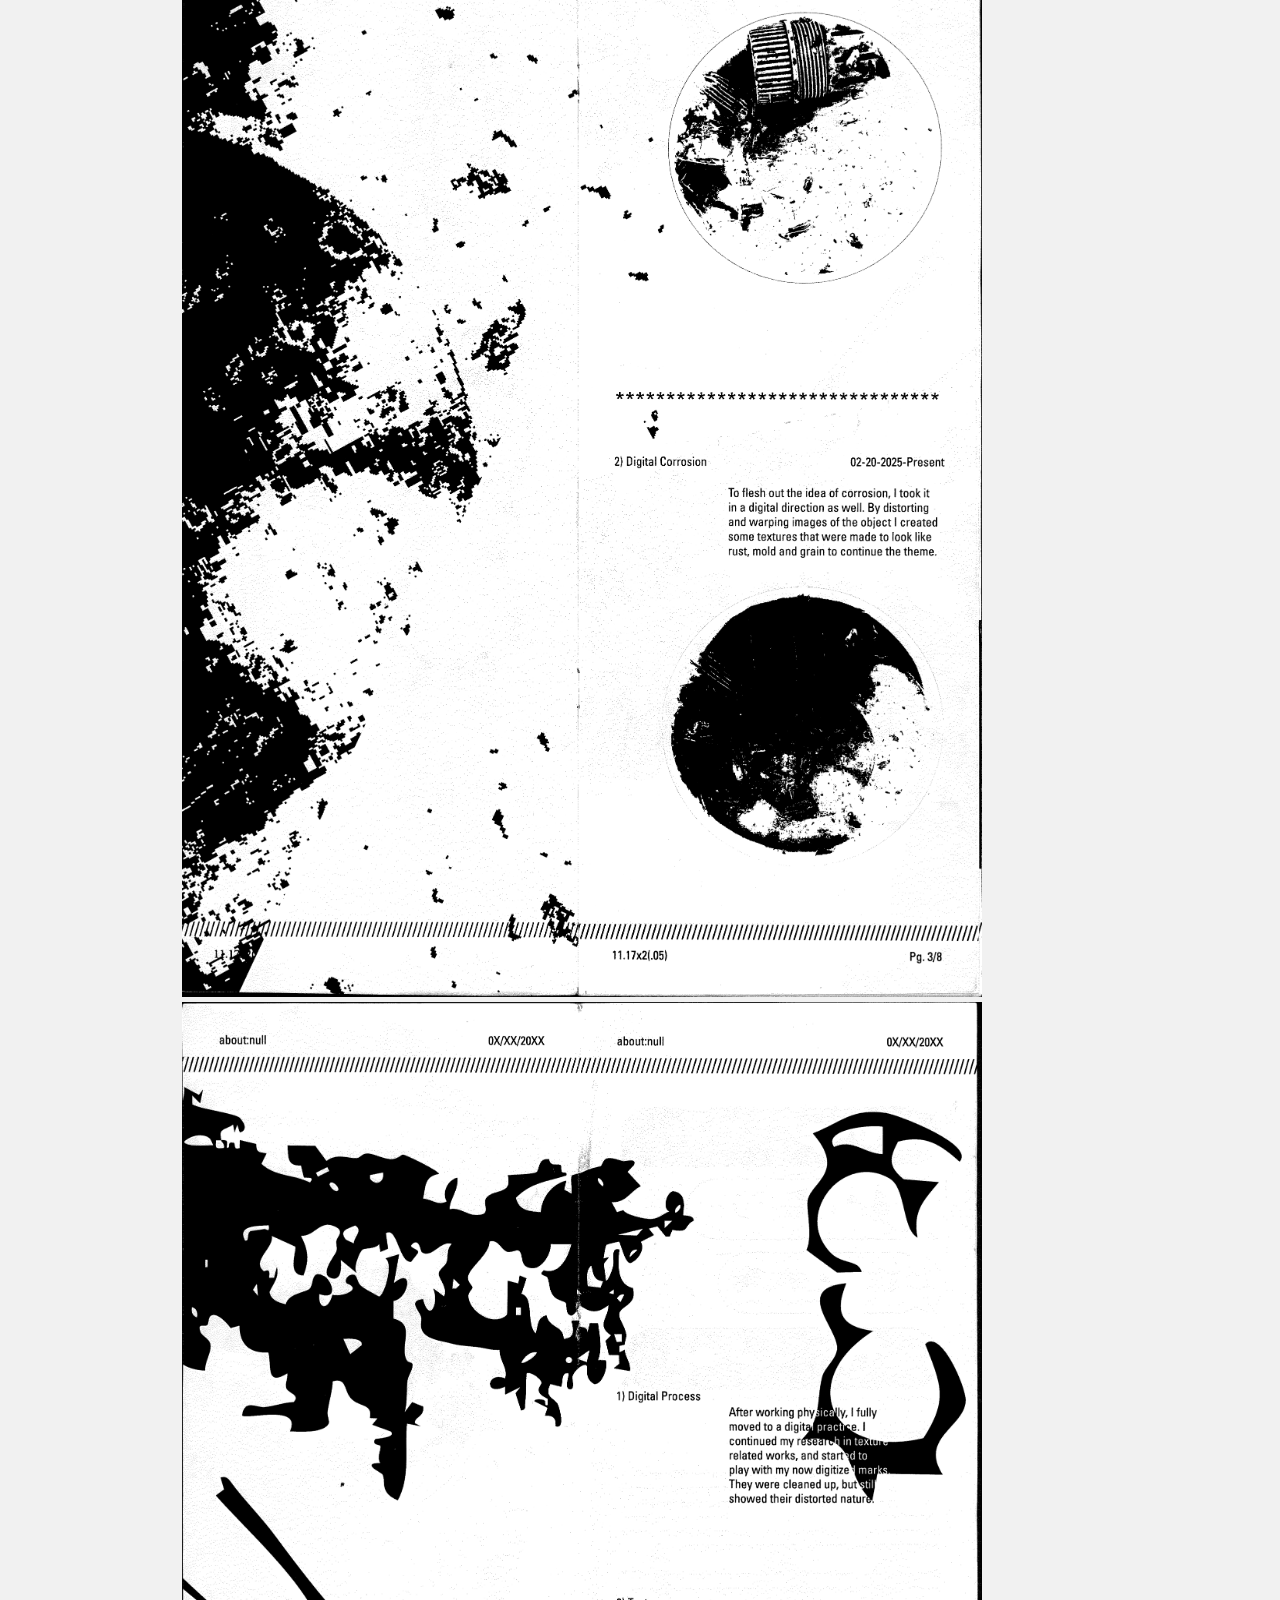
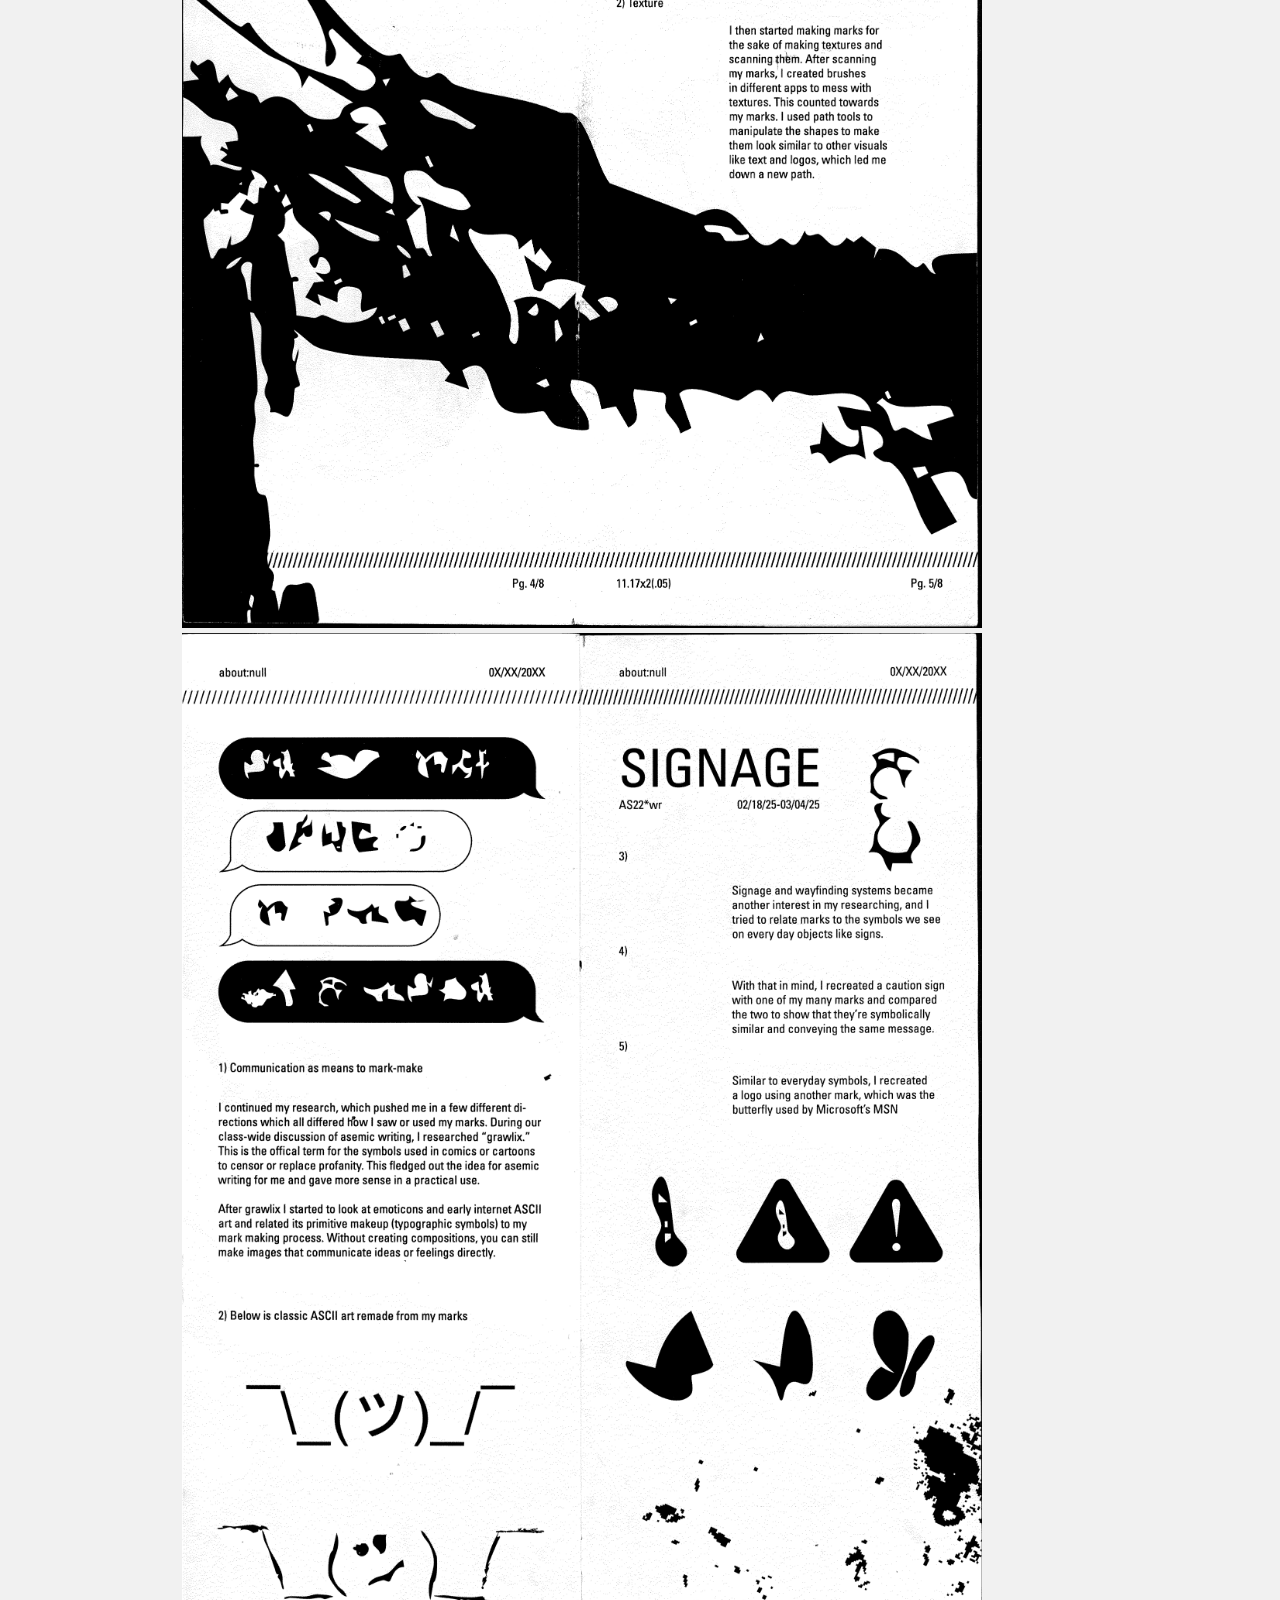
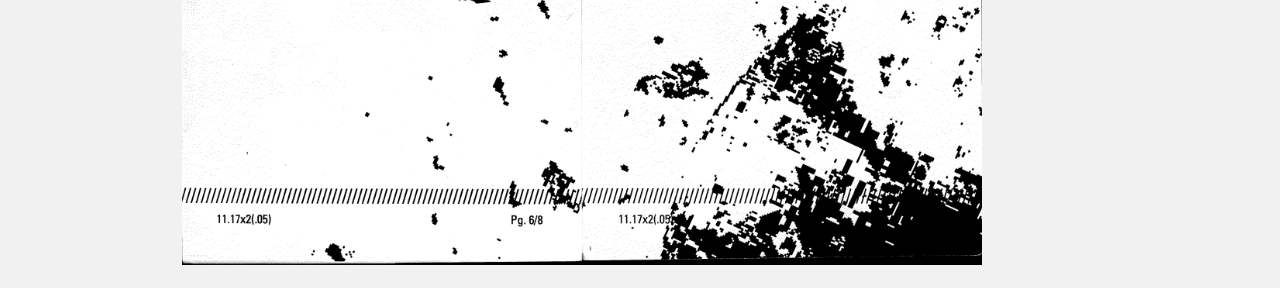
<file: markmaking.html>
<!DOCTYPE html>
<html lang="en">
<head>
     <title>Michael F. Wynne II</title>
    <meta charset="UTF-8">
    <meta name="viewport" content="width=device-width, initial-scale=1.0">
    <link rel="stylesheet" href="style.css">
</head>

<body>


    <div class="rows">
        <div class="columns">
             <a id="head" href="index.html">Michael Wynne</a>
            <br>
            <br>
            <a class="body">Mark Making Pamphlet</a>
            <br>
            <br>            
            <hr>
            <p>Result of a half-semester research unit based around mark-making during Nicole Killian's Core Studio II class. This pamphlet touches on my process and how I found meaning within my marks. Corrosion and Signage are the 2 main themes that were explored within my practice. 8 Page Pamphlet Printed on 4 11" x 17" pages.</p>
            <hr>
            <br>
            <br>

        </div>
    </div>

    <div class="columns">
             <a id="head" href="works.html">Works</a>
        <br>
        <br>
        <a>2025</a>
        <br>
        <br>
        <br>
            <img src="assets/markmaking/3eeb3c82-1.png" alt='Mark Making Pamphlet' class="markmaking" width="800">
            <img src="assets/markmaking/2d1ea868-1.png" alt='Mark Making Pamphlet' class="markmaking" width="800">
            <img src="assets/markmaking/9ec2c1a9-1.png" alt='Mark Making Pamphlet' class="markmaking" width="800">
            <img src="assets/markmaking/0add8380-1.png" alt='Mark Making Pamphlet' class="markmaking" width="800">

     </div>   

     <div class="columns">
        <a id="head" href="mailto:michaelfwynne@gmail.com">michaelfwynne@gmail.com</a>
        <br>
        <br>
        <a class="body">Publication Design (VCU)</a>
        <br>
     </div>      





</body>
</file>
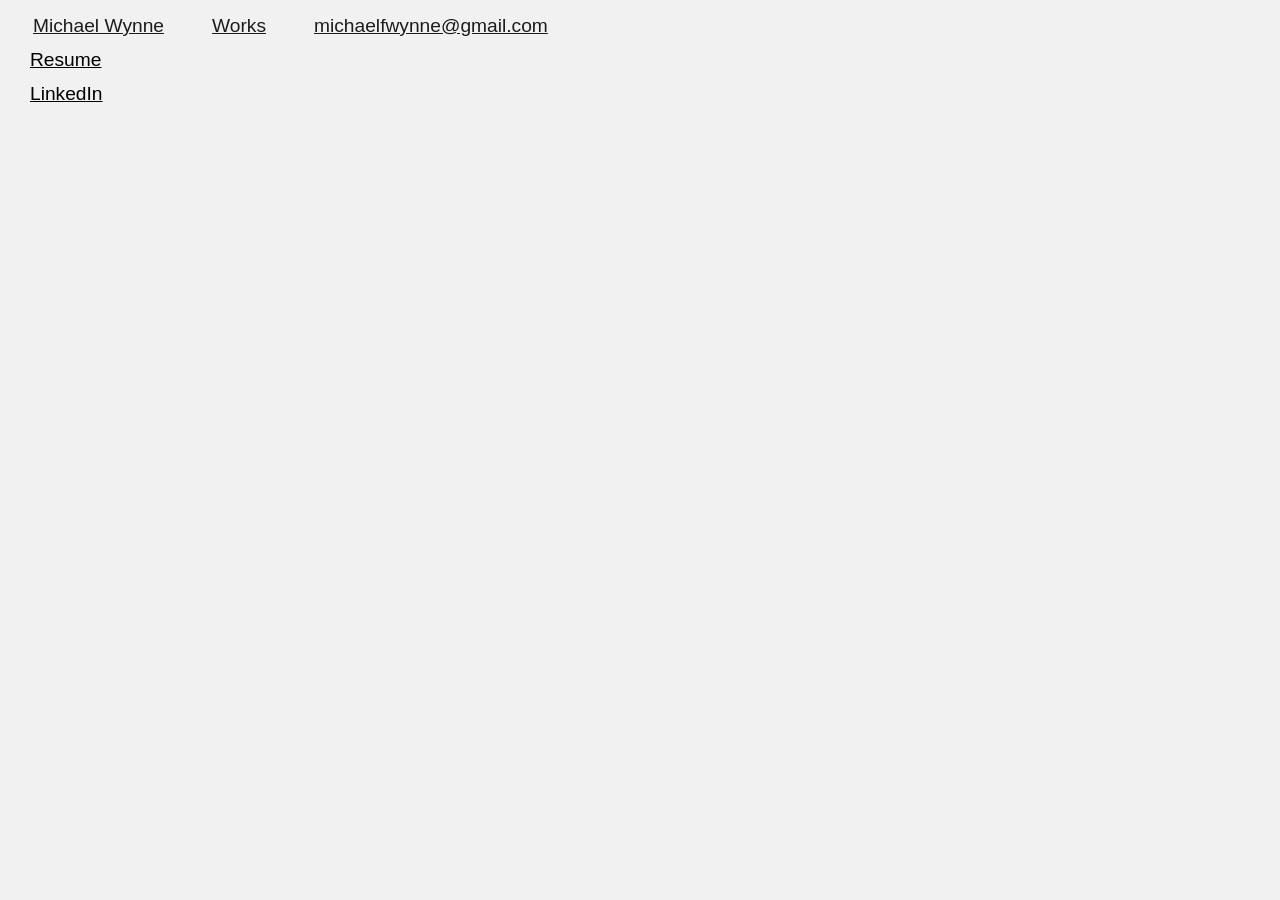
<file: michaelwynne.html>
<!DOCTYPE html>
<html lang="en">
<head>
     <title>Michael F. Wynne II</title>
    <meta charset="UTF-8">
    <meta name="viewport" content="width=device-width, initial-scale=1.0">
    <link rel="stylesheet" href="style.css">
</head>

<body>   
<table>
  <tr>
        
    <td><a id="head" href="index.html">Michael Wynne</a></td>
    <td><a id="head" href="works.html">Works</a></td>
    <td><a id="head" href="mailto:michaelfwynne@gmail.com">michaelfwynne@gmail.com</a></td>
    
  </tr>
  <tr>
    <td><a id="body" href="resume.html">Resume</a></td>
    <td></td>
</td>
    <td></td>
  </tr>
  <tr>
    <td><a class="body" href="https://www.linkedin.com/in/michael-wynne-a2b984319/" target="_blank">LinkedIn</a></td>
    <td></td>
    <td></td>
  </tr>
<tr>
    <td></td>
    <td></td>
    <td></td>
  </tr>
  <tr>
    <td></td>
    <td></a></td>
    <td></td>
  </tr>
  <tr>
    <td></td>
    <td></td>
    <td> </td>
  </tr>
  <tr>
    <td></td>
    <td></td>
    <td></td>
  </tr>
  <tr>                          
    <td></td>
    <td></td>
    <td> </td>
  </tr>
  <tr>
    <td></td>
    <td></td>
    <td></td>
  </tr>
  <tr>
        <td></td>
        <td></td>
        <td></td>
  </tr>
  <tr>
        <td></td>
        <td></td>
        <td> </td>
  </tr>
  <tr>
        <td></td>
        <td></td>
        <td></td>
  </tr>
</table>
</div>
<div class="body">
    <td class="body"></p>
</div>
     
</body>
</file>
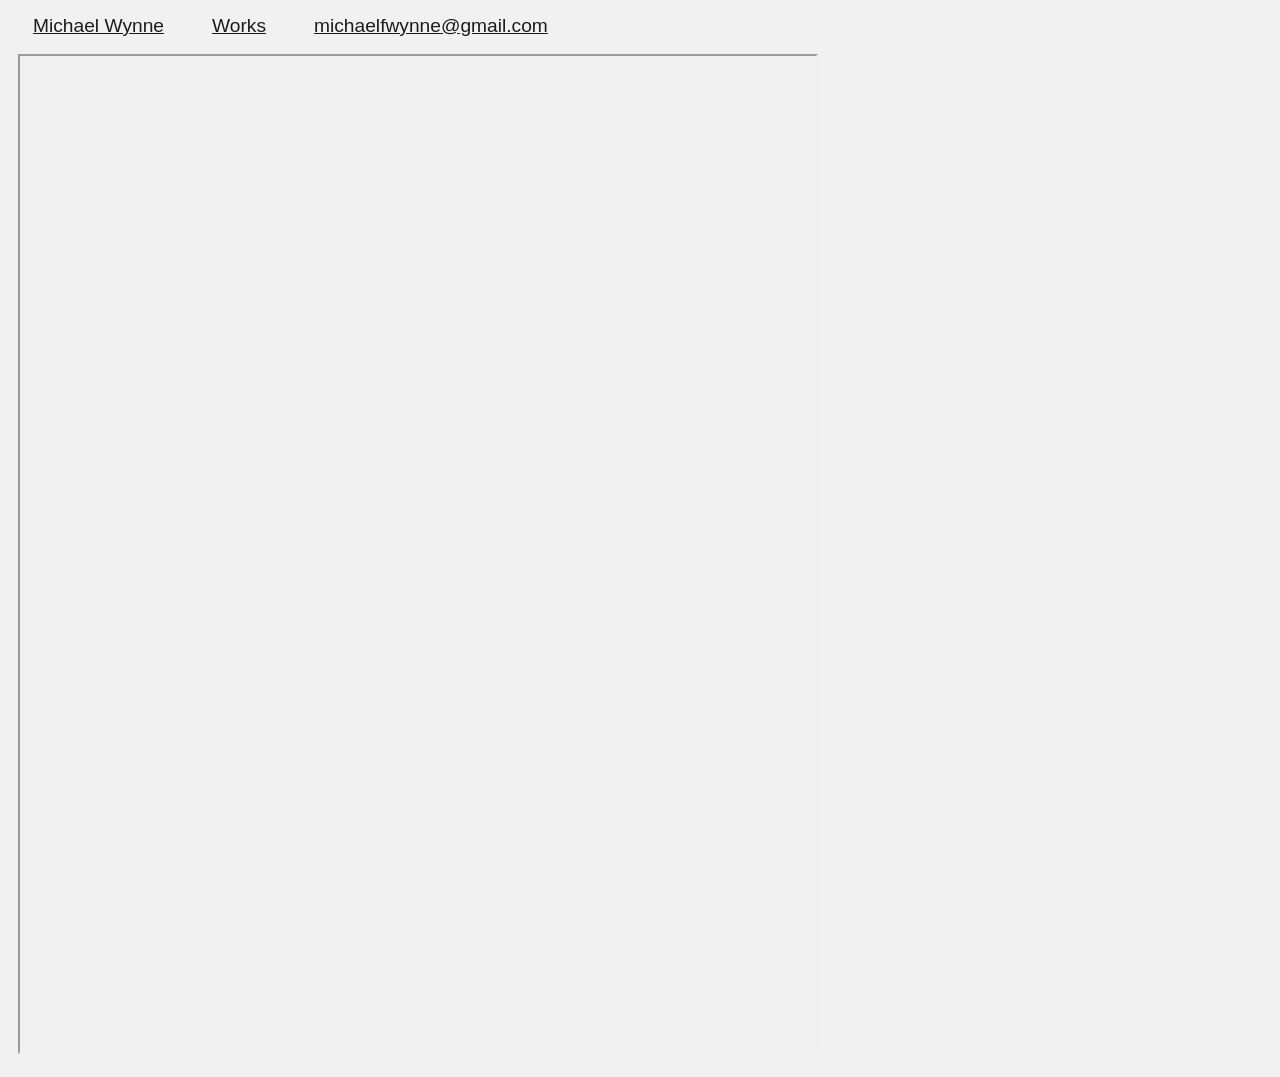
<file: resume.html>
<!DOCTYPE html>
<html lang="en">
<head>
     <title>Michael F. Wynne II</title>
    <meta charset="UTF-8">
    <meta name="viewport" content="width=device-width, initial-scale=1.0">
    <link rel="stylesheet" href="style.css">
</head>

<body>
<table>
  <tr>
        
    <td><a id="head" href="michaelwynne.html">Michael Wynne</a></td>
    <td><a id="head" href="works.html">Works</a></td>
    <td><a id="head" href="mailto:michaelfwynne@gmail.com">michaelfwynne@gmail.com</a></td>
    
  </tr>
</table>
    <div class="rows">
        <div class="columns">
        

            <iframe src="assets/resume/mwresume2_20_26.pdf" alt="Resume" class="resume" width="800" height="1000"></iframe>

             
        </div>
    </div>

    <div class="columns">
                          <br>
             <br>
             <br>
     </div>   

     <div class="columns">
                     <br>
             <br>
             <br>
             <br>
             <br>
             <br>
             <br>


     </div>      

</body>
</file>
<file: style.css>
* {
    box-sizing: border-box;
}

#head{
    color: #1c1c1e;
    padding: 3px;
    text-align: left;
    font-family: sans-serif;
}
  

body {
    font-size: larger;
    text-align: left;
    color: black;
    background-color: #f1f1f1;
    text-align: left;
    font-family: sans-serif;
    padding: 20;
    float: left;
}
table{
    text-align: left;
    color: black;
    background-color: #f1f1f1;
    text-align: left;
    font-family: sans-serif;
    border-collapse:separate;
}
td, th {
  padding: 5px 20px; /* 0px top/bottom padding, 10px left/right padding */
}

.columns {
    text-align: left;
    float: left;
    width: 13%;
    padding: 10px;
    box-sizing: border-box;
    column-gap: 15px;
    row-gap: 10px;
    margin-top: auto;
}
footer {
  text-align: right; /* Aligns the text to the right within the footer */
  padding: 9px; /* Adds space inside the footer */
  background-color: #0400ff55; /* Dark background color */
  color: rgb(255, 255, 255); /* White text color */
  float: bottom; /* Positions the footer at the bottom of the page */
  
}

a {
  color: black;
  text-decoration: none; 
}

a:link {
      text-decoration: underline;
}

.content{
    display: flex;
    text-align: left;
    color: black;
    background-color: rgb(238, 238, 238);
    font-family: 'Arial Narrow';
    justify-content: right; 
 
  }
</file>
